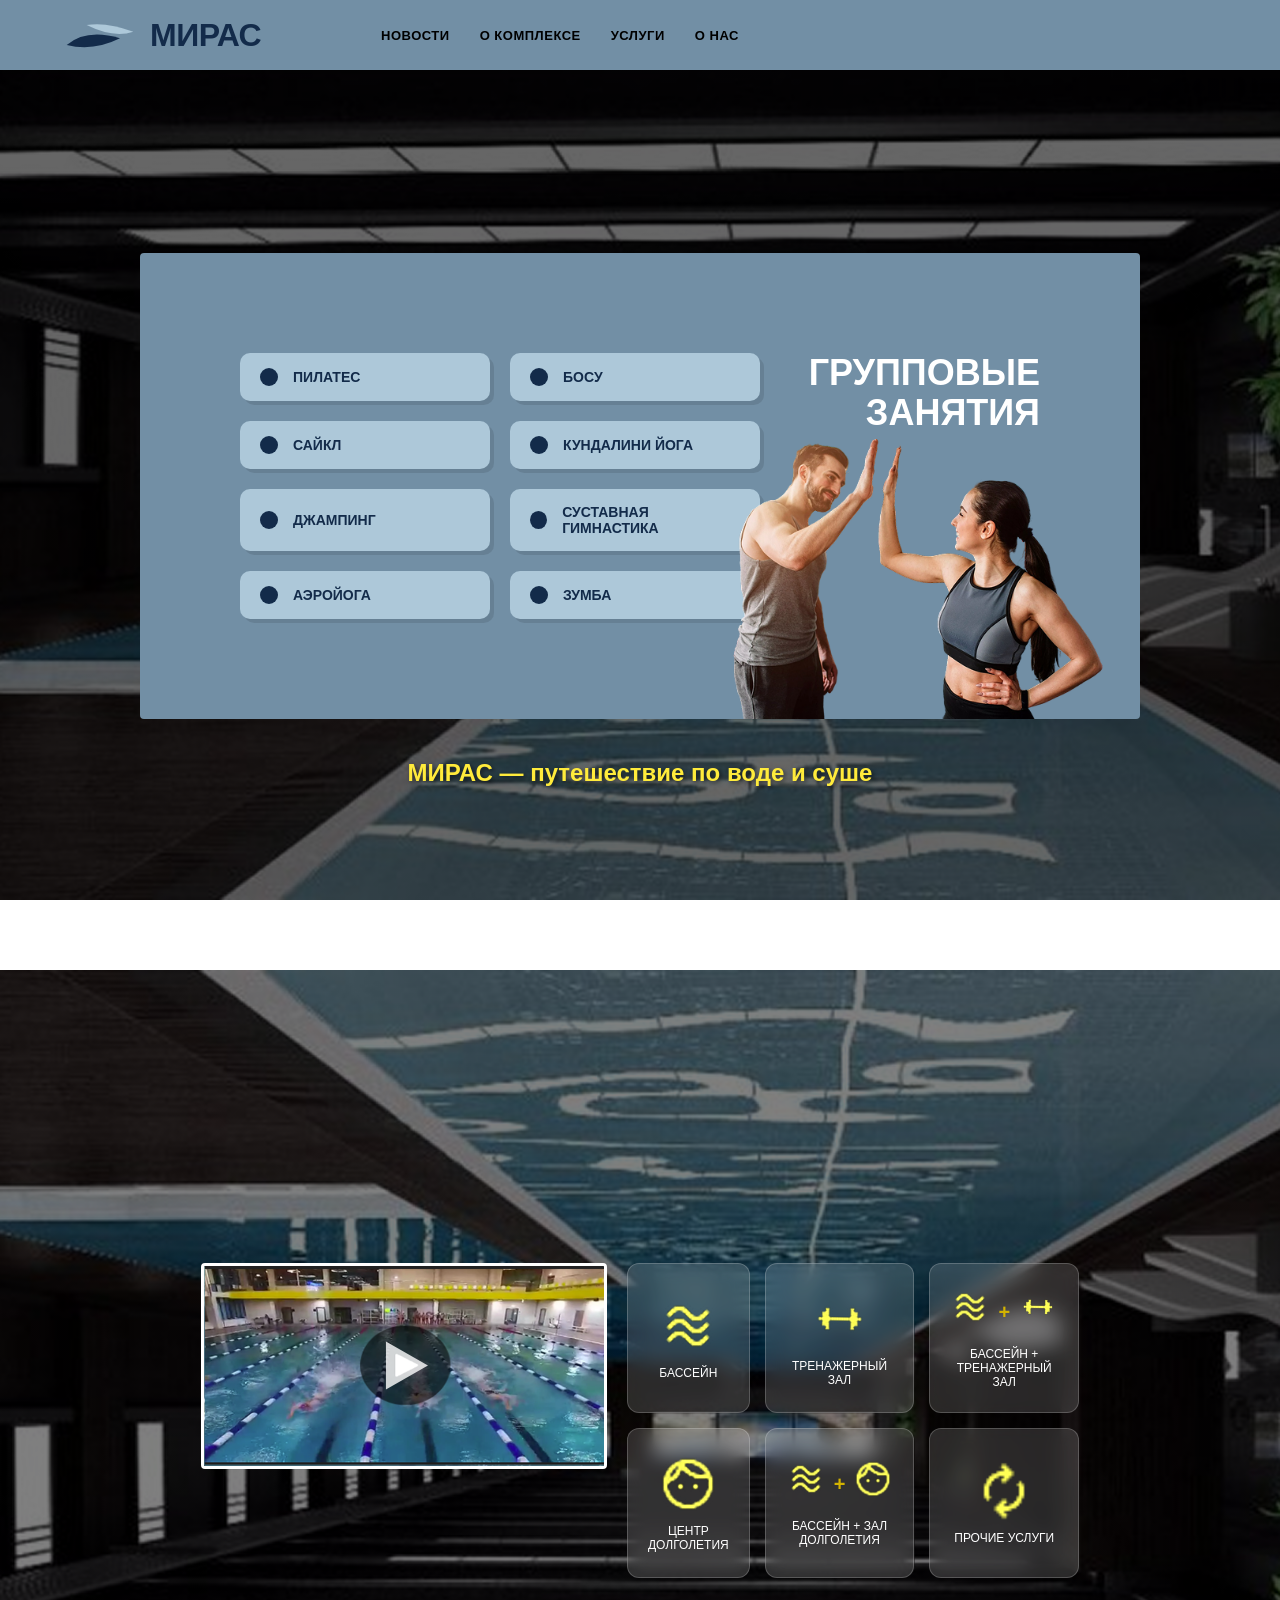
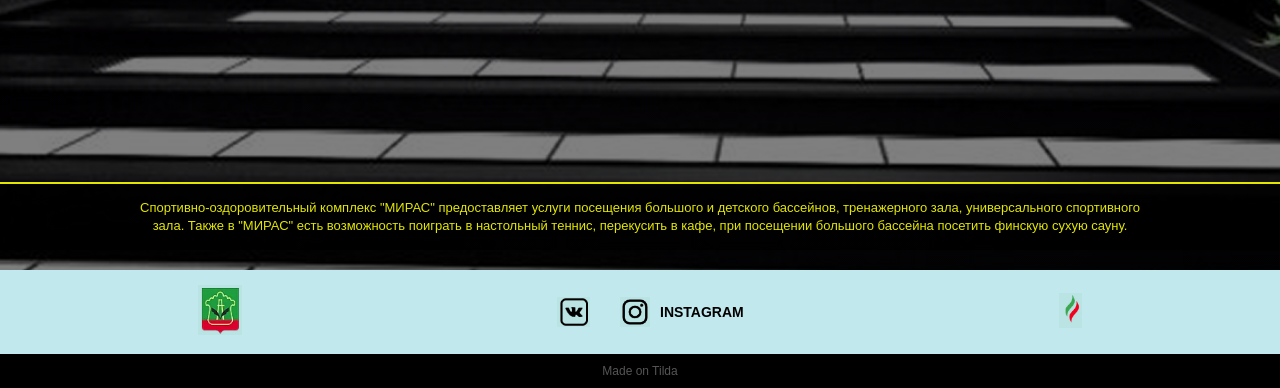
<file: index.html>
<!DOCTYPE html>
<html lang="en">
<head>
  <meta charset="UTF-8">
  <meta name="viewport" content="width=device-width, initial-scale=1.0">
  <title>Document</title>
  <link rel="stylesheet" href="style.css">
</head>
<body>

<header class="header">
    <div class="container">
        <!-- Логотип: SVG волны + Текст -->
        <div class="logo">
                    <a href="index.html" class="logo" style="text-decoration: none; display: flex; align-items: center;">
            <svg class="waves-svg" viewBox="0 0 120 40" xmlns="http://www.w3.org">
                <!-- Светлая волна -->
                <path d="M40 5 Q70 0 110 15 Q80 25 40 5" fill="#ADC8D9" />
                <!-- Темная волна -->
                <path d="M10 35 Q40 10 90 25 Q50 45 10 35" fill="#132B4A" />
            </svg>
            <span class="brand-name">МИРАС</span>
        </div>
        </a>

        <!-- Навигация -->
        <nav class="nav-menu">
            <a href="news.html" class="nav-item">НОВОСТИ</a>
            <a href="news2.html" class="nav-item">О КОМПЛЕКСЕ</a>
            <a href="news3.html" class="nav-item">УСЛУГИ</a>
            <a href="news4.html" class="nav-item">О НАС</a>
        </nav>
    </div>
</header>
<main class="hero-section">
    <div class="content-box">
        <!-- Сетка с занятиями -->
        <div class="lessons-grid">
            <div class="lesson-item"><span class="dot"></span> ПИЛАТЕС</div>
            <div class="lesson-item"><span class="dot"></span> БОСУ</div>
            <div class="lesson-item"><span class="dot"></span> САЙКЛ</div>
            <div class="lesson-item"><span class="dot"></span> КУНДАЛИНИ ЙОГА</div>
            <div class="lesson-item"><span class="dot"></span> ДЖАМПИНГ</div>
            <div class="lesson-item"><span class="dot"></span> СУСТАВНАЯ ГИМНАСТИКА</div>
            <div class="lesson-item"><span class="dot"></span> АЭРОЙОГА</div>
            <div class="lesson-item"><span class="dot"></span> ЗУМБА</div>
        </div>

        <!-- Заголовок справа -->
        <div class="side-title">
            <h1>ГРУППОВЫЕ<br>ЗАНЯТИЯ</h1>
        </div>
        <!-- Изображение людей (нужен PNG с прозрачным фоном) -->
        <img src="./img/trener.png" alt="Тренеры" class="people-img">
    </div>
    <!-- Нижний слоган -->
    <div class="slogan">
        МИРАС — путешествие по воде и суше
    </div>
</main>
<section class="services-section">
    <div class="services-container">
        <!-- Блок с видео слева -->
        <div class="video-block">
            <div class="video-placeholder">
                <div class="play-button"></div>
                <img src="./img/video.png" alt="Бассейн">
            </div>
        </div>
<!-- Сетка услуг справа от видео -->
<div class="services-grid">
    <!-- Обычная карточка --> 
    <div class="service-card"  onclick="window.location.href='news5.html';" style="cursor: pointer;">
        <img src="./img/icon1.png" alt="" class="service-icon">
        <p>БАССЕЙН</p>
    </div>
   

    <div class="service-card" onclick="window.location.href='news6.html';" style="cursor: pointer;">
        <img src="./img/icon2.png" alt="" class="service-icon">
        <p>ТРЕНАЖЕРНЫЙ ЗАЛ</p>
    </div>

    <!-- Карточка с двумя иконками -->
    <div class="service-card" onclick="window.location.href='news7.html';" style="cursor: pointer;">
        <div class="double-icons">
            <img src="./img/icon1.png" alt="" class="service-icon small">
            <span class="plus">+</span>
            <img src="./img/icon2.png" alt="" class="service-icon small">
        </div>
        <p>БАССЕЙН +<br>ТРЕНАЖЕРНЫЙ ЗАЛ</p>
    </div>

    <div class="service-card" onclick="window.location.href='news8.html';" style="cursor: pointer;">
        <img src="./img/icon3.png" alt="" class="service-icon">
        <p>ЦЕНТР ДОЛГОЛЕТИЯ</p>
    </div>

    <div class="service-card" onclick="window.location.href='news9.html';" style="cursor: pointer;">
        <div class="double-icons">
            <img src="./img/icon1.png" alt="" class="service-icon small">
            <span class="plus">+</span>
            <img src="./img/icon3.png" alt="" class="service-icon small">
        </div>
        <p>БАССЕЙН + ЗАЛ<br>ДОЛГОЛЕТИЯ</p>
    </div>

    <div class="service-card" onclick="window.location.href='news10.html';" style="cursor: pointer;">
        <img src="./img/icon4.png" alt="" class="service-icon">
        <p>ПРОЧИЕ УСЛУГИ</p>
    </div>
</div>


    <!-- Нижняя полоса с текстом -->
    <div class="description-bar">
        <p>Спортивно-оздоровительный комплекс "МИРАС" предоставляет услуги посещения большого и детского бассейнов, тренажерного зала, универсального спортивного зала. Также в "МИРАС" есть возможность поиграть в настольный теннис, перекусить в кафе, при посещении большого бассейна посетить финскую сухую сауну.</p>
    </div>
</section>


<footer class="main-footer">
    <!-- Светло-голубая панель с логотипами -->
    <div class="footer-top">
        <div class="footer-container">
            <!-- Герб Альметьевска -->
            <div class="footer-logo">
                <img src="./img/gerb.png" alt="Герб" class="gerb-img">
            </div>

            <!-- Социальные сети -->
            <div class="footer-socials">
                <a href="https://vk.com/miras.almet" target="_blank" class="social-item">
                    <img src="./img/vk.png" alt="VK">
                </a>
                <a href="https://instagram.com" target="_blank" class="social-item">
                    <img src="./img/inst.png" alt="Instagram">
                    <span>INSTAGRAM</span>
                </a>
            </div>

            <!-- Логотип Татнефть -->
            <div class="footer-brand">
                <img src="./img/tatnef.png" alt="TATNEFT">
            </div>
        </div>
    </div>

    <!-- Черная полоса в самом низу -->
    <div class="footer-bottom">
        <p>Made on Tilda</p>
    </div>
</footer>

</body>
</html>
</file>
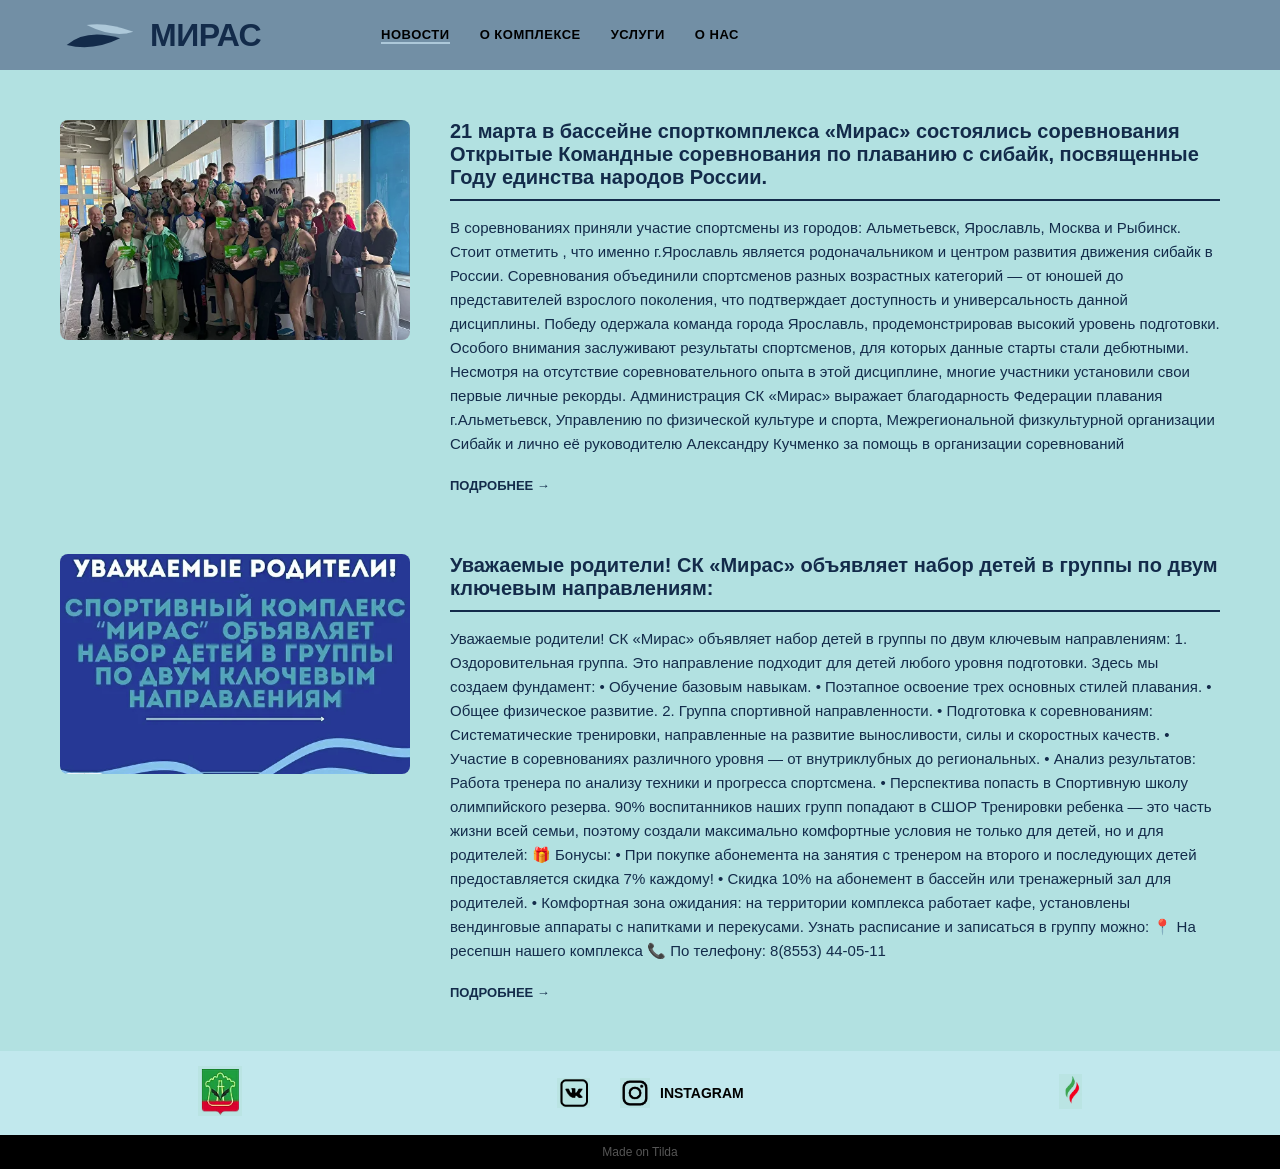
<file: news.html>
<!DOCTYPE html>
<html lang="ru">
<head>
    <meta charset="UTF-8">
    <meta name="viewport" content="width=device-width, initial-scale=1.0">
    <title>Новости — МИРАС</title>
    <link rel="stylesheet" href="style.css">
</head>
<body class="news-page">

<header class="header">
    <div class="container">
        <!-- Логотип: SVG волны + Текст -->
        <div class="logo">
                    <a href="index.html" class="logo" style="text-decoration: none; display: flex; align-items: center;">
            <svg class="waves-svg" viewBox="0 0 120 40" xmlns="http://www.w3.org">
                <!-- Светлая волна -->
                <path d="M40 5 Q70 0 110 15 Q80 25 40 5" fill="#ADC8D9" />
                <!-- Темная волна -->
                <path d="M10 35 Q40 10 90 25 Q50 45 10 35" fill="#132B4A" />
            </svg>
            <span class="brand-name">МИРАС</span>
        </div>
        </a>
        <nav class="nav-menu">
            <a href="news.html" class="nav-item active">НОВОСТИ</a>
            <a href="news2.html" class="nav-item">О КОМПЛЕКСЕ</a>
            <a href="news3.html" class="nav-item">УСЛУГИ</a>
            <a href="news4.html" class="nav-item">О НАС</a>
        </nav>
    </div>
</header>

<main class="news-container">
    <!-- Первая новость -->
    <div class="news-row">
        <div class="news-image">
            <img src="./img/foto.png" alt="">
        </div>
        <div class="news-text">
            <h2>21 марта в бассейне спорткомплекса «Мирас» состоялись соревнования Открытые Командные соревнования по плаванию с сибайк, посвященные Году единства народов России.</h2>
            <p>В соревнованиях приняли участие спортсмены из городов: Альметьевск, Ярославль, Москва и Рыбинск.
Стоит отметить , что именно г.Ярославль является родоначальником и центром развития движения сибайк в России.
Соревнования объединили спортсменов разных возрастных категорий — от юношей до представителей взрослого поколения, что подтверждает доступность и универсальность данной дисциплины.
Победу одержала команда города Ярославль, продемонстрировав высокий уровень подготовки.
Особого внимания заслуживают результаты спортсменов, для которых данные старты стали дебютными. Несмотря на отсутствие соревновательного опыта в этой дисциплине, многие участники установили свои первые личные рекорды.

Администрация СК «Мирас» выражает благодарность Федерации плавания г.Альметьевск, Управлению по физической культуре и спорта, Межрегиональной физкультурной организации Сибайк и лично её руководителю Александру Кучменко за помощь в организации соревнований</p>
            <a href="https://vk.com/wall-204940555_3327" class="read-more">ПОДРОБНЕЕ →</a>
        </div>
    </div>

    <!-- Вторая новость -->
    <div class="news-row">
        <div class="news-image">
            <img src="./img/foto2.png" alt="">
        </div>
        <div class="news-text">
            <h2>Уважаемые родители! СК «Мирас» объявляет набор детей в группы по двум ключевым направлениям:</h2>
            <p>Уважаемые родители!
СК «Мирас» объявляет набор детей в группы по двум ключевым направлениям:
 1. Оздоровительная группа. Это направление подходит для детей любого уровня подготовки. Здесь мы создаем фундамент:
•  Обучение базовым навыкам.
•  Поэтапное освоение трех основных стилей плавания.
•  Общее физическое развитие.
 2. Группа спортивной направленности.
•  Подготовка к соревнованиям: Систематические тренировки, направленные на развитие выносливости, силы и скоростных качеств.
•  Участие в соревнованиях различного уровня — от внутриклубных до региональных.
•  Анализ результатов: Работа тренера по анализу техники и прогресса спортсмена.
•  Перспектива попасть в Спортивную школу олимпийского резерва.
90% воспитанников наших групп попадают в СШОР

Тренировки ребенка — это часть жизни всей семьи, поэтому создали максимально комфортные условия не только для детей, но и для родителей:
🎁 Бонусы:
•   При покупке абонемента на занятия с тренером на второго и последующих детей предоставляется скидка 7% каждому!
  •  Скидка 10% на абонемент в бассейн или тренажерный зал для родителей.
  •  Комфортная зона ожидания: на территории комплекса работает кафе, установлены вендинговые аппараты с напитками и перекусами.
Узнать расписание и записаться в группу можно:
📍 На ресепшн нашего комплекса
📞 По телефону: 8(8553) 44-05-11</p>
            <a href="#" class="read-more">ПОДРОБНЕЕ →</a>
        </div>
    </div>
</main>

<footer class="main-footer">
    <!-- Светло-голубая панель с логотипами -->
    <div class="footer-top">
        <div class="footer-container">
            <!-- Герб Альметьевска -->
            <div class="footer-logo">
                <img src="./img/gerb.png" alt="Герб" class="gerb-img">
            </div>

            <!-- Социальные сети -->
            <div class="footer-socials">
                <a href="https://vk.com/miras.almet" target="_blank" class="social-item">
                    <img src="./img/vk.png" alt="VK">
                </a>
                <a href="https://instagram.com" target="_blank" class="social-item">
                    <img src="./img/inst.png" alt="Instagram">
                    <span>INSTAGRAM</span>
                </a>
            </div>

            <!-- Логотип Татнефть -->
            <div class="footer-brand">
                <img src="./img/tatnef.png" alt="TATNEFT">
            </div>
        </div>
    </div>

    <!-- Черная полоса в самом низу -->
    <div class="footer-bottom">
        <p>Made on Tilda</p>
    </div>
</footer>

</body>
</html>
</file>
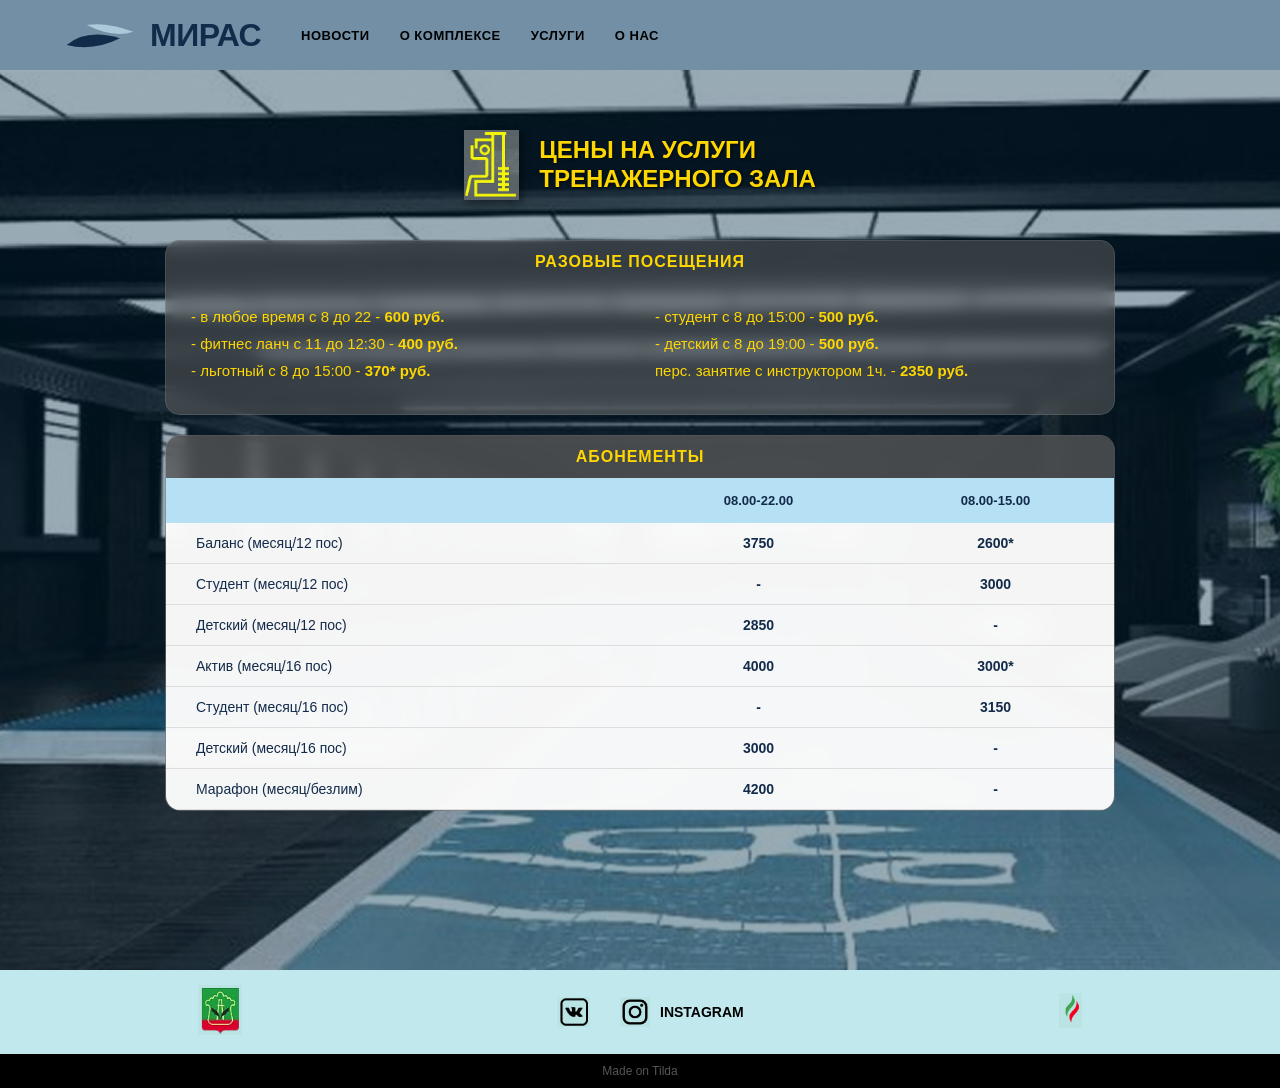
<file: news10.html>
<!DOCTYPE html>
<html lang="ru">
  <head>
    <meta charset="UTF-8" />
    <meta name="viewport" content="width=device-width, initial-scale=1.0" />
    <title>Тренажерный зал — МИРАС</title>
    <link rel="stylesheet" href="style.css" />
  </head>
  <body class="gym-body">
    <header class="header">
      <div class="container">
        <div class="logo">
          <a href="index.html" class="logo-link">
            <svg class="waves-svg" viewBox="0 0 120 40">
              <path d="M40 5 Q70 0 110 15 Q80 25 40 5" fill="#ADC8D9""")/>><path
              d="M10 35 Q40 10 90 25 Q50 45 10 35" fill="#132B4A""")/>>
            </svg>
            <span class="brand-name">МИРАС</span>
          </a>
        </div>
        <nav class="nav-menu">
          <a href="news.html" class="nav-item">НОВОСТИ</a>
          <a href="news2.html" class="nav-item">О КОМПЛЕКСЕ</a>
          <a href="news3.html" class="nav-item">УСЛУГИ</a>
          <a href="news4.html" class="nav-item">О НАС</a>
        </nav>
      </div>
    </header>

    <main class="gym-content">
      <div class="price-wrapper">
        <!-- Заголовок страницы -->
        <div class="gym-title-section">
          <img src="./img/666.png" alt="Гантель" class="gym-header-icon" />
          <h1 class="gym-main-title">ЦЕНЫ НА УСЛУГИ<br />ТРЕНАЖЕРНОГО ЗАЛА</h1>
        </div>

        <!-- Разовые посещения -->
        <div class="gym-glass-panel">
          <div class="panel-header-text">РАЗОВЫЕ ПОСЕЩЕНИЯ</div>
          <div class="gym-promo-grid">
            <ul class="gym-yellow-list">
              <li>- в любое время с 8 до 22 - <span>600 руб.</span></li>
              <li>- фитнес ланч с 11 до 12:30 - <span>400 руб.</span></li>
              <li>- льготный с 8 до 15:00 - <span>370* руб.</span></li>
            </ul>
            <ul class="gym-yellow-list">
              <li>- студент с 8 до 15:00 - <span>500 руб.</span></li>
              <li>- детский с 8 до 19:00 - <span>500 руб.</span></li>
              <li>перс. занятие с инструктором 1ч. - <span>2350 руб.</span></li>
            </ul>
          </div>
        </div>

        <!-- Абонементы -->
        <div class="gym-table-container">
          <div class="panel-header-text dark">АБОНЕМЕНТЫ</div>
          <table class="gym-prices-table">
            <thead>
              <tr>
                <th></th>
                <th>08.00-22.00</th>
                <th>08.00-15.00</th>
              </tr>
            </thead>
            <tbody>
              <tr>
                <td>Баланс (месяц/12 пос)</td>
                <td>3750</td>
                <td>2600*</td>
              </tr>
              <tr>
                <td>Студент (месяц/12 пос)</td>
                <td>-</td>
                <td>3000</td>
              </tr>
              <tr>
                <td>Детский (месяц/12 пос)</td>
                <td>2850</td>
                <td>-</td>
              </tr>
              <tr>
                <td>Актив (месяц/16 пос)</td>
                <td>4000</td>
                <td>3000*</td>
              </tr>
              <tr>
                <td>Студент (месяц/16 пос)</td>
                <td>-</td>
                <td>3150</td>
              </tr>
              <tr>
                <td>Детский (месяц/16 пос)</td>
                <td>3000</td>
                <td>-</td>
              </tr>
              <tr>
                <td>Марафон (месяц/безлим)</td>
                <td>4200</td>
                <td>-</td>
              </tr>
            </tbody>
          </table>
        </div>
      </div>
    </main>

    <footer class="main-footer">
      <!-- Светло-голубая панель с логотипами -->
      <div class="footer-top">
        <div class="footer-container">
          <!-- Герб Альметьевска -->
          <div class="footer-logo">
            <img src="./img/gerb.png" alt="Герб" class="gerb-img" />
          </div>

          <!-- Социальные сети -->
          <div class="footer-socials">
            <a
              href="https://vk.com/miras.almet"
              target="_blank"
              class="social-item"
            >
              <img src="./img/vk.png" alt="VK" />
            </a>
            <a href="https://instagram.com" target="_blank" class="social-item">
              <img src="./img/inst.png" alt="Instagram" />
              <span>INSTAGRAM</span>
            </a>
          </div>

          <!-- Логотип Татнефть -->
          <div class="footer-brand">
            <img src="./img/tatnef.png" alt="TATNEFT" />
          </div>
        </div>
      </div>

      <!-- Черная полоса в самом низу -->
      <div class="footer-bottom">
        <p>Made on Tilda</p>
      </div>
    </footer>
  </body>
</html>
</file>
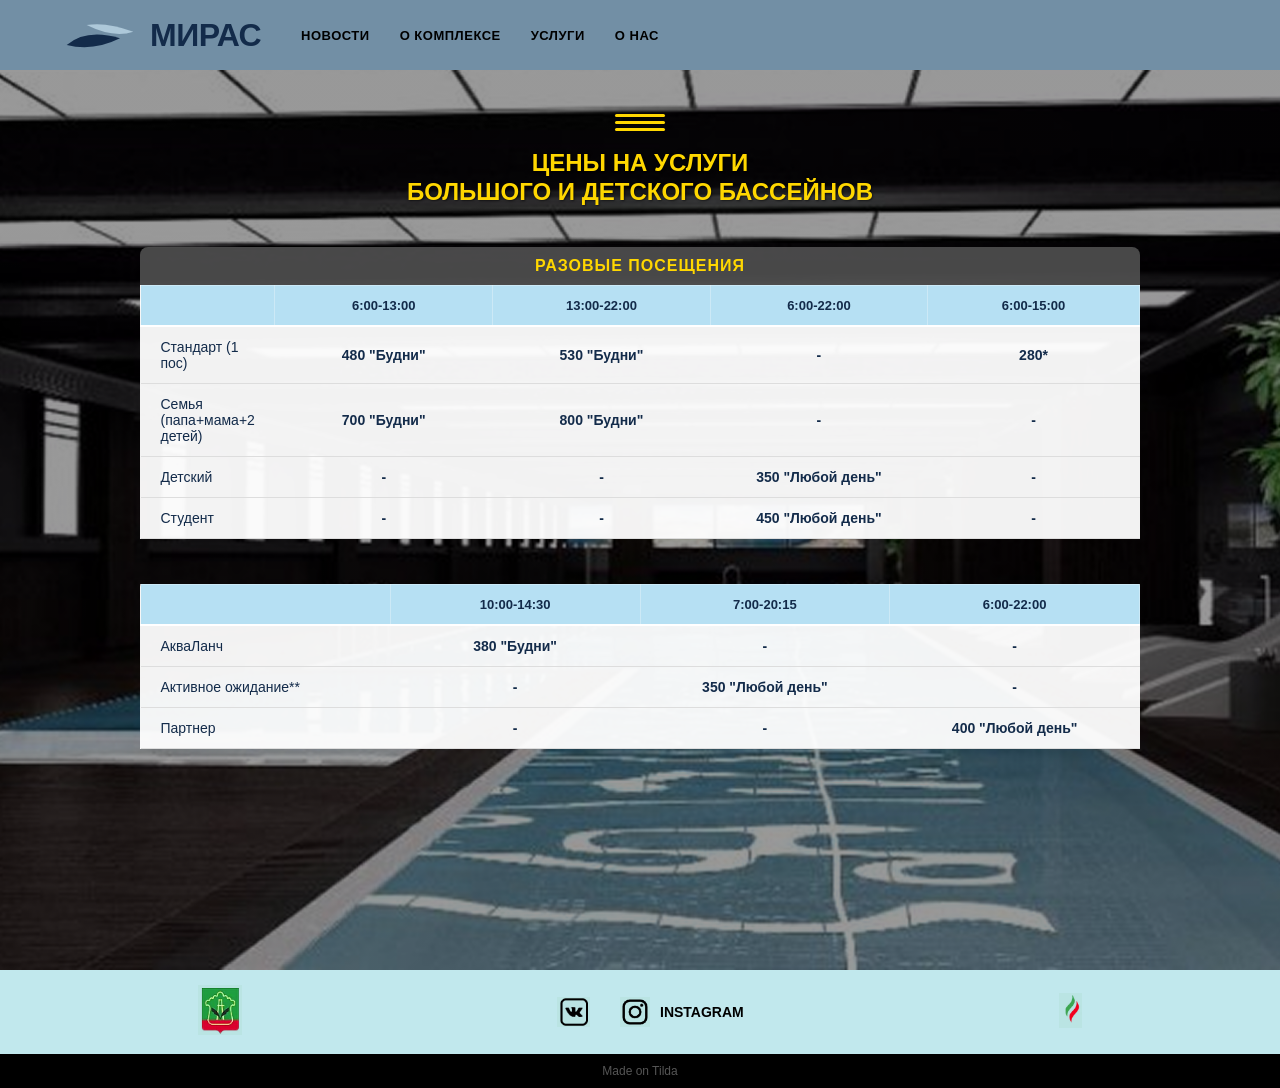
<file: news11.html>
<!DOCTYPE html>
<html lang="ru">
  <head>
    <meta charset="UTF-8" />
    <meta name="viewport" content="width=device-width, initial-scale=1.0" />
    <title>Цены на бассейн — МИРАС</title>
    <link rel="stylesheet" href="style.css" />
  </head>
  <body>
    <header class="header">
      <div class="container">
        <div class="logo">
          <a href="index.html" class="logo-link">
            <svg class="waves-svg" viewBox="0 0 120 40">
              <path d="M40 5 Q70 0 110 15 Q80 25 40 5" fill="#ADC8D9" />
              <path d="M10 35 Q40 10 90 25 Q50 45 10 35" fill="#132B4A" />
            </svg>
            <span class="brand-name">МИРАС</span>
          </a>
        </div>
        <nav class="nav-menu">
          <a href="news.html" class="nav-item">НОВОСТИ</a>
          <a href="news2.html" class="nav-item">О КОМПЛЕКСЕ</a>
          <a href="news3.html" class="nav-item">УСЛУГИ</a>
          <a href="news4.html" class="nav-item">О НАС</a>
        </nav>
      </div>
    </header>

    <main class="pool-page">
      <div class="price-container">
        <!-- Заголовок с иконкой волн -->
        <div class="price-title-block">
          <div class="yellow-waves">
            <span></span><span></span><span></span>
          </div>
          <h1>ЦЕНЫ НА УСЛУГИ<br />БОЛЬШОГО И ДЕТСКОГО БАССЕЙНОВ</h1>
        </div>

        <!-- Таблица 1 -->
        <div class="table-wrapper">
          <div class="table-category">РАЗОВЫЕ ПОСЕЩЕНИЯ</div>
          <table class="price-table">
            <thead>
              <tr>
                <th></th>
                <th>6:00-13:00</th>
                <th>13:00-22:00</th>
                <th>6:00-22:00</th>
                <th>6:00-15:00</th>
              </tr>
            </thead>
            <tbody>
              <tr>
                <td>Стандарт (1 пос)</td>
                <td>480 "Будни"</td>
                <td>530 "Будни"</td>
                <td>-</td>
                <td>280*</td>
              </tr>
              <tr>
                <td>Семья (папа+мама+2 детей)</td>
                <td>700 "Будни"</td>
                <td>800 "Будни"</td>
                <td>-</td>
                <td>-</td>
              </tr>
              <tr>
                <td>Детский</td>
                <td>-</td>
                <td>-</td>
                <td>350 "Любой день"</td>
                <td>-</td>
              </tr>
              <tr>
                <td>Студент</td>
                <td>-</td>
                <td>-</td>
                <td>450 "Любой день"</td>
                <td>-</td>
              </tr>
            </tbody>
          </table>
        </div>

        <!-- Таблица 2 -->
        <div class="table-wrapper">
          <table class="price-table second-table">
            <thead>
              <tr>
                <th></th>
                <th>10:00-14:30</th>
                <th>7:00-20:15</th>
                <th>6:00-22:00</th>
              </tr>
            </thead>
            <tbody>
              <tr>
                <td>АкваЛанч</td>
                <td>380 "Будни"</td>
                <td>-</td>
                <td>-</td>
              </tr>
              <tr>
                <td>Активное ожидание**</td>
                <td>-</td>
                <td>350 "Любой день"</td>
                <td>-</td>
              </tr>
              <tr>
                <td>Партнер</td>
                <td>-</td>
                <td>-</td>
                <td>400 "Любой день"</td>
              </tr>
            </tbody>
          </table>
        </div>
      </div>
    </main>
    
    <footer class="main-footer">
      <!-- Светло-голубая панель с логотипами -->
      <div class="footer-top">
        <div class="footer-container">
          <!-- Герб Альметьевска -->
          <div class="footer-logo">
            <img src="./img/gerb.png" alt="Герб" class="gerb-img" />
          </div>

          <!-- Социальные сети -->
          <div class="footer-socials">
            <a
              href="https://vk.com/miras.almet"
              target="_blank"
              class="social-item"
            >
              <img src="./img/vk.png" alt="VK" />
            </a>
            <a href="https://instagram.com" target="_blank" class="social-item">
              <img src="./img/inst.png" alt="Instagram" />
              <span>INSTAGRAM</span>
            </a>
          </div>

          <!-- Логотип Татнефть -->
          <div class="footer-brand">
            <img src="./img/tatnef.png" alt="TATNEFT" />
          </div>
        </div>
      </div>

      <!-- Черная полоса в самом низу -->
      <div class="footer-bottom">
        <p>Made on Tilda</p>
      </div>
    </footer>
  </body>
</html>
</file>
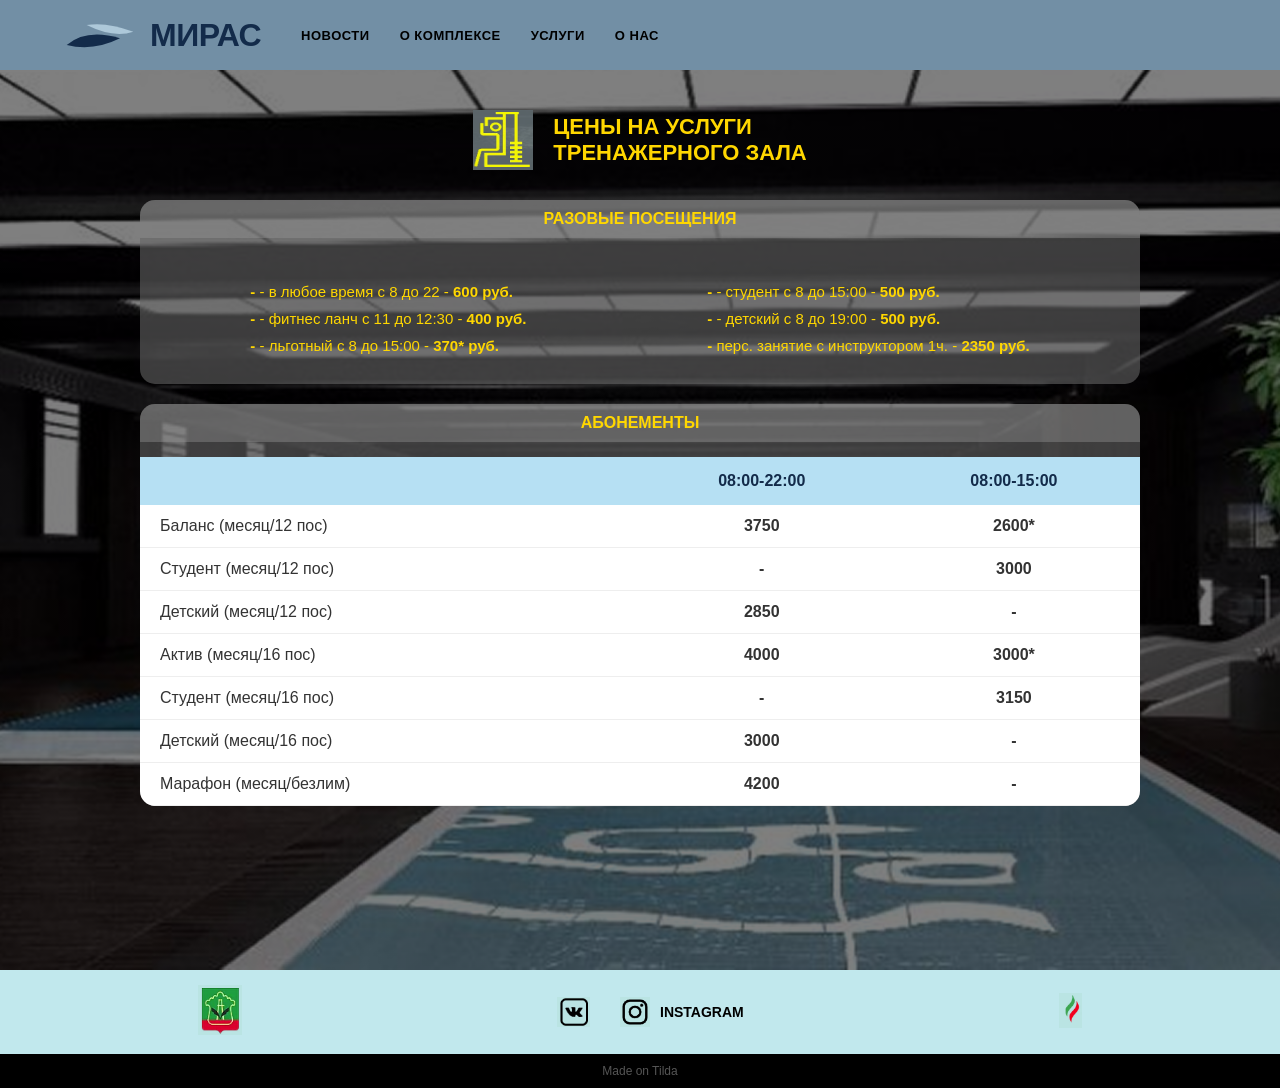
<file: news12.html>
<!DOCTYPE html>
<html lang="ru">
  <head>
    <meta charset="UTF-8" />
    <meta name="viewport" content="width=device-width, initial-scale=1.0" />
    <title>Цены на тренажерный зал — МИРАС</title>
    <link rel="stylesheet" href="style.css" />
  </head>
  <body>
    <header class="header">
      <div class="container">
        <div class="logo">
          <a href="index.html" class="logo-link">
            <svg class="waves-svg" viewBox="0 0 120 40">
              <path d="M40 5 Q70 0 110 15 Q80 25 40 5" fill="#ADC8D9""")/>><path
              d="M10 35 Q40 10 90 25 Q50 45 10 35" fill="#132B4A""")/>>
            </svg>
            <span class="brand-name">МИРАС</span>
          </a>
        </div>
        <nav class="nav-menu">
          <a href="news.html" class="nav-item">НОВОСТИ</a>
          <a href="news2.html" class="nav-item">О КОМПЛЕКСЕ</a>
          <a href="news3.html" class="nav-item">УСЛУГИ</a>
          <a href="news4.html" class="nav-item">О НАС</a>
        </nav>
      </div>
    </header>

    <main class="gym-page">
      <div class="content-wrapper">
        <!-- Заголовок с иконкой -->
        <div class="gym-header">
          <img src="./img/666.png" alt="icon" class="gym-icon" />
          <h1>ЦЕНЫ НА УСЛУГИ<br />ТРЕНАЖЕРНОГО ЗАЛА</h1>
        </div>

        <!-- Блок разовых посещений -->
        <div class="info-card">
          <div class="card-label">РАЗОВЫЕ ПОСЕЩЕНИЯ</div>
          <div class="price-lists">
            <ul class="yellow-list">
              <li>- в любое время с 8 до 22 - <strong>600 руб.</strong></li>
              <li>- фитнес ланч с 11 до 12:30 - <strong>400 руб.</strong></li>
              <li>- льготный с 8 до 15:00 - <strong>370* руб.</strong></li>
            </ul>
            <ul class="yellow-list">
              <li>- студент с 8 до 15:00 - <strong>500 руб.</strong></li>
              <li>- детский с 8 до 19:00 - <strong>500 руб.</strong></li>
              <li>
                перс. занятие с инструктором 1ч. - <strong>2350 руб.</strong>
              </li>
            </ul>
          </div>
        </div>

        <!-- Таблица абонементов -->
        <div class="table-container">
          <div class="card-label dark">АБОНЕМЕНТЫ</div>
          <table class="gym-table">
            <thead>
              <tr>
                <th></th>
                <th>08:00-22:00</th>
                <th>08:00-15:00</th>
              </tr>
            </thead>
            <tbody>
              <tr>
                <td>Баланс (месяц/12 пос)</td>
                <td>3750</td>
                <td>2600*</td>
              </tr>
              <tr>
                <td>Студент (месяц/12 пос)</td>
                <td>-</td>
                <td>3000</td>
              </tr>
              <tr>
                <td>Детский (месяц/12 пос)</td>
                <td>2850</td>
                <td>-</td>
              </tr>
              <tr>
                <td>Актив (месяц/16 пос)</td>
                <td>4000</td>
                <td>3000*</td>
              </tr>
              <tr>
                <td>Студент (месяц/16 пос)</td>
                <td>-</td>
                <td>3150</td>
              </tr>
              <tr>
                <td>Детский (месяц/16 пос)</td>
                <td>3000</td>
                <td>-</td>
              </tr>
              <tr>
                <td>Марафон (месяц/безлим)</td>
                <td>4200</td>
                <td>-</td>
              </tr>
            </tbody>
          </table>
        </div>
      </div>
    </main>

    <footer class="main-footer">
      <!-- Светло-голубая панель с логотипами -->
      <div class="footer-top">
        <div class="footer-container">
          <!-- Герб Альметьевска -->
          <div class="footer-logo">
            <img src="./img/gerb.png" alt="Герб" class="gerb-img" />
          </div>

          <!-- Социальные сети -->
          <div class="footer-socials">
            <a
              href="https://vk.com/miras.almet"
              target="_blank"
              class="social-item"
            >
              <img src="./img/vk.png" alt="VK" />
            </a>
            <a href="https://instagram.com" target="_blank" class="social-item">
              <img src="./img/inst.png" alt="Instagram" />
              <span>INSTAGRAM</span>
            </a>
          </div>

          <!-- Логотип Татнефть -->
          <div class="footer-brand">
            <img src="./img/tatnef.png" alt="TATNEFT" />
          </div>
        </div>
      </div>

      <!-- Черная полоса в самом низу -->
      <div class="footer-bottom">
        <p>Made on Tilda</p>
      </div>
    </footer>
  </body>
</html>
</file>
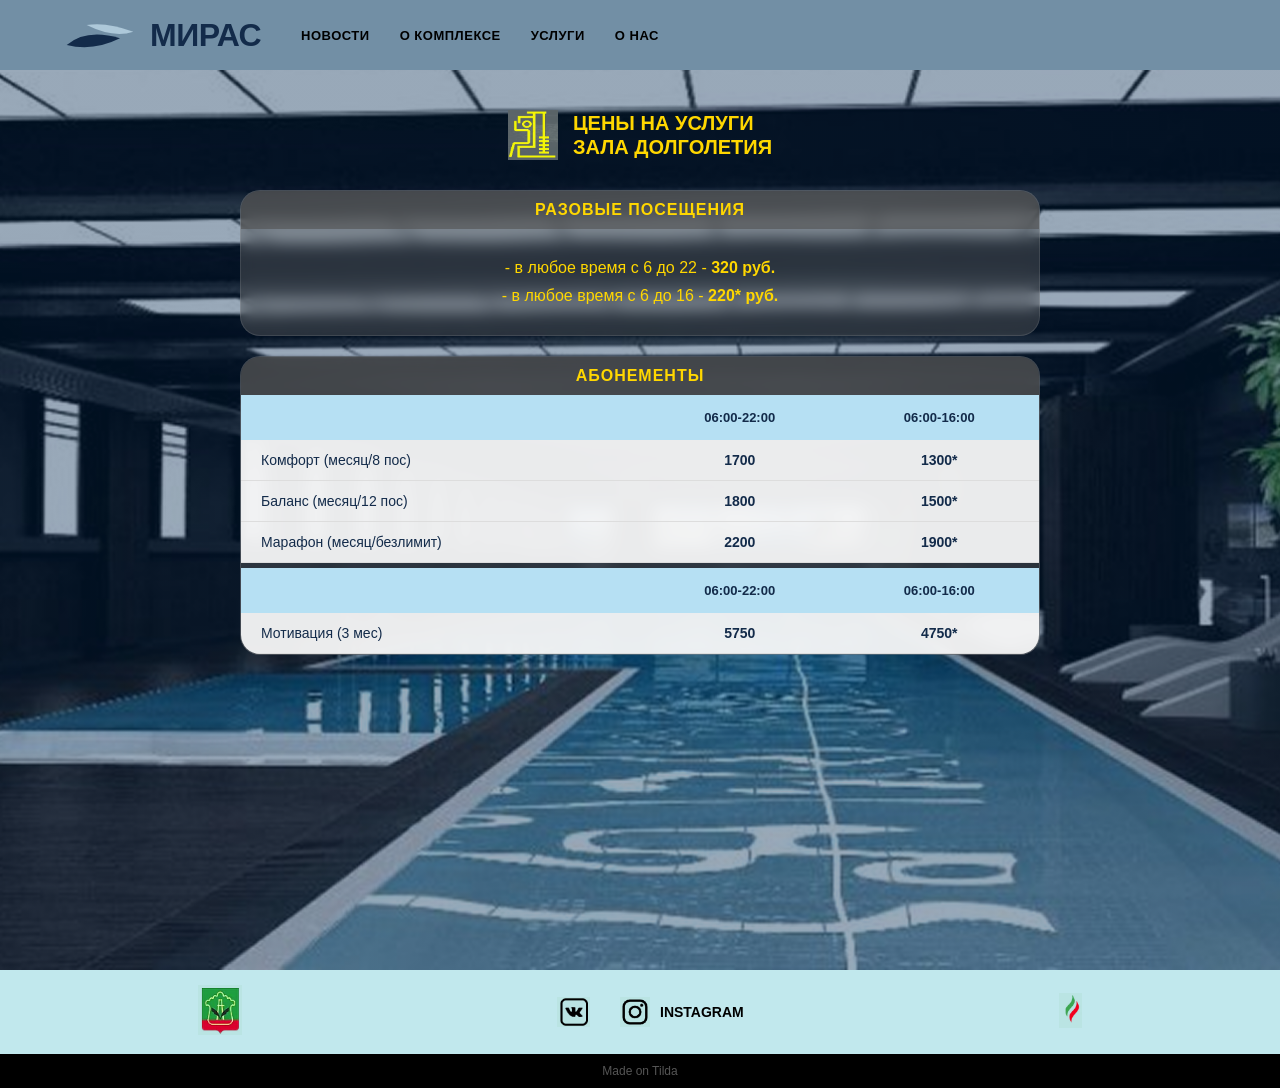
<file: news13.html>
<!DOCTYPE html>
<html lang="ru">
  <head>
    <meta charset="UTF-8" />
    <meta name="viewport" content="width=device-width, initial-scale=1.0" />
    <title>Центр долголетия — МИРАС</title>
    <link rel="stylesheet" href="style.css" />
  </head>
  <body>
    <header class="header">
      <div class="container">
        <div class="logo">
          <a href="index.html" class="logo-link">
            <svg class="waves-svg" viewBox="0 0 120 40">
              <path d="M40 5 Q70 0 110 15 Q80 25 40 5" fill="#ADC8D9""")/>><path
              d="M10 35 Q40 10 90 25 Q50 45 10 35" fill="#132B4A""")/>>
            </svg>
            <span class="brand-name">МИРАС</span>
          </a>
        </div>
        <nav class="nav-menu">
          <a href="news.html" class="nav-item">НОВОСТИ</a>
          <a href="news2.html" class="nav-item">О КОМПЛЕКСЕ</a>
          <a href="news3.html" class="nav-item">УСЛУГИ</a>
          <a href="news4.html" class="nav-item">О НАС</a>
        </nav>
      </div>
    </header>

    <main class="longevity-page">
      <div class="content-wrapper">
        <!-- Заголовок -->
        <div class="longevity-header">
          <img src="./img/666.png" alt="" class="header-icon" />
          <h1 class="yellow-text">ЦЕНЫ НА УСЛУГИ<br />ЗАЛА ДОЛГОЛЕТИЯ</h1>
        </div>

        <!-- Разовые посещения -->
        <div class="glass-panel">
          <div class="panel-label">РАЗОВЫЕ ПОСЕЩЕНИЯ</div>
          <div class="promo-info">
            <p>- в любое время с 6 до 22 - <strong>320 руб.</strong></p>
            <p>- в любое время с 6 до 16 - <strong>220* руб.</strong></p>
          </div>
        </div>

        <!-- Абонементы -->
        <div class="table-section">
          <div class="panel-label">АБОНЕМЕНТЫ</div>

          <table class="longevity-table">
            <thead>
              <tr>
                <th></th>
                <th>06:00-22:00</th>
                <th>06:00-16:00</th>
              </tr>
            </thead>
            <tbody>
              <tr>
                <td>Комфорт (месяц/8 пос)</td>
                <td>1700</td>
                <td>1300*</td>
              </tr>
              <tr>
                <td>Баланс (месяц/12 пос)</td>
                <td>1800</td>
                <td>1500*</td>
              </tr>
              <tr>
                <td>Марафон (месяц/безлимит)</td>
                <td>2200</td>
                <td>1900*</td>
              </tr>
            </tbody>
          </table>

          <table class="longevity-table second-table">
            <thead>
              <tr>
                <th></th>
                <th>06:00-22:00</th>
                <th>06:00-16:00</th>
              </tr>
            </thead>
            <tbody>
              <tr>
                <td>Мотивация (3 мес)</td>
                <td>5750</td>
                <td>4750*</td>
              </tr>
            </tbody>
          </table>
        </div>
      </div>
    </main>

    <footer class="main-footer">
      <!-- Светло-голубая панель с логотипами -->
      <div class="footer-top">
        <div class="footer-container">
          <!-- Герб Альметьевска -->
          <div class="footer-logo">
            <img src="./img/gerb.png" alt="Герб" class="gerb-img" />
          </div>

          <!-- Социальные сети -->
          <div class="footer-socials">
            <a
              href="https://vk.com/miras.almet"
              target="_blank"
              class="social-item"
            >
              <img src="./img/vk.png" alt="VK" />
            </a>
            <a href="https://instagram.com" target="_blank" class="social-item">
              <img src="./img/inst.png" alt="Instagram" />
              <span>INSTAGRAM</span>
            </a>
          </div>

          <!-- Логотип Татнефть -->
          <div class="footer-brand">
            <img src="./img/tatnef.png" alt="TATNEFT" />
          </div>
        </div>
      </div>

      <!-- Черная полоса в самом низу -->
      <div class="footer-bottom">
        <p>Made on Tilda</p>
      </div>
    </footer>
  </body>
</html>
</file>
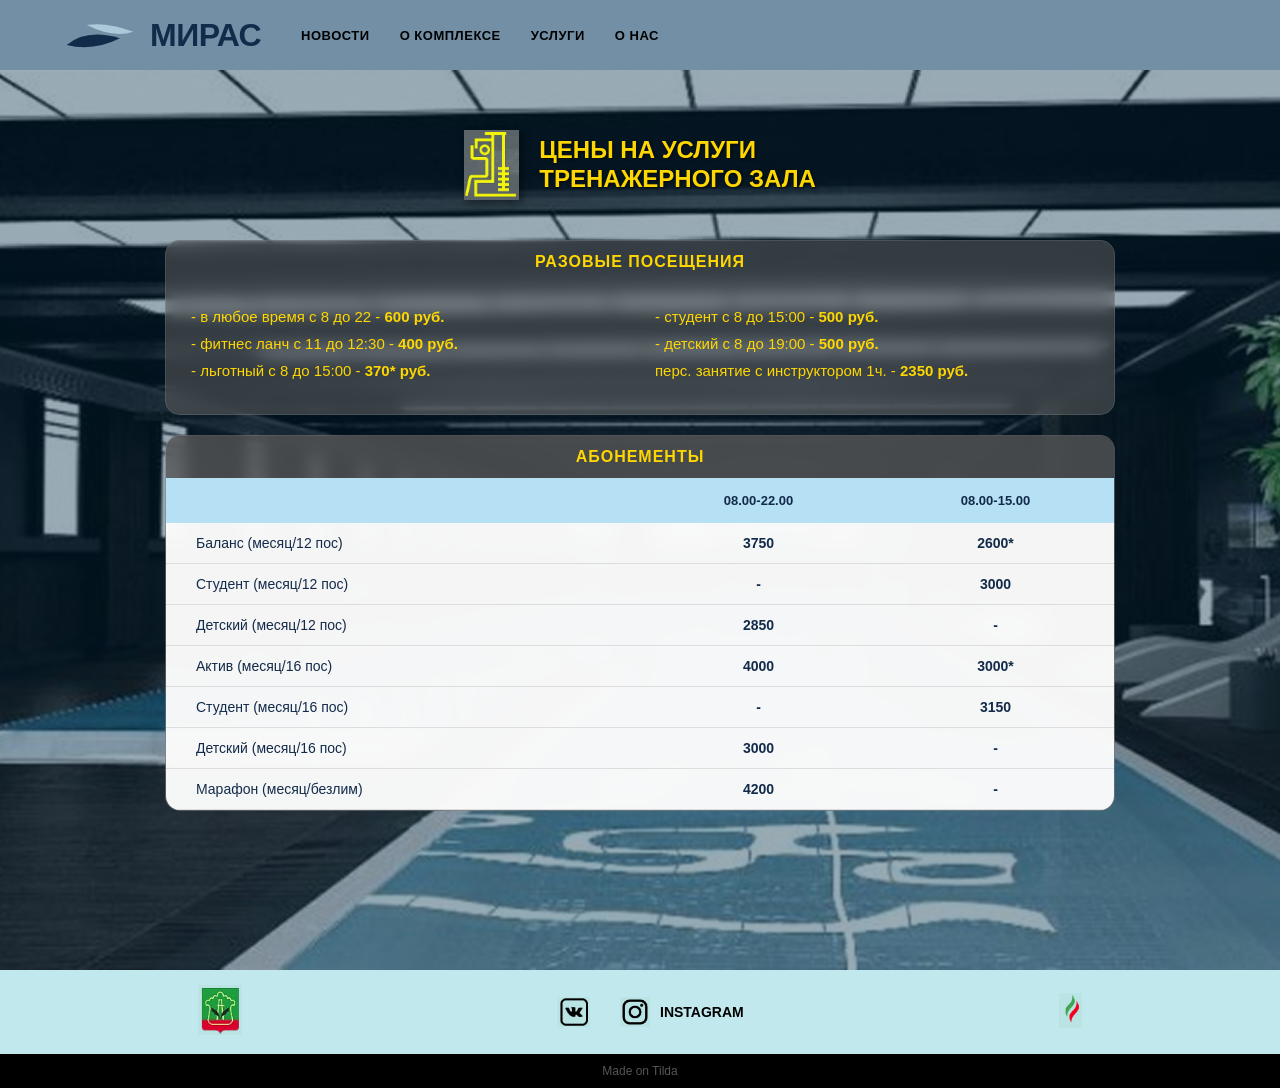
<file: news14.html>
<!DOCTYPE html>
<html lang="ru">
  <head>
    <meta charset="UTF-8" />
    <meta name="viewport" content="width=device-width, initial-scale=1.0" />
    <title>Тренажерный зал — МИРАС</title>
    <link rel="stylesheet" href="style.css" />
  </head>
  <body class="gym-body">
    <header class="header">
      <div class="container">
        <div class="logo">
          <a href="index.html" class="logo-link">
            <svg class="waves-svg" viewBox="0 0 120 40">
              <path d="M40 5 Q70 0 110 15 Q80 25 40 5" fill="#ADC8D9""")/>><path
              d="M10 35 Q40 10 90 25 Q50 45 10 35" fill="#132B4A""")/>>
            </svg>
            <span class="brand-name">МИРАС</span>
          </a>
        </div>
        <nav class="nav-menu">
          <a href="news.html" class="nav-item">НОВОСТИ</a>
          <a href="news2.html" class="nav-item">О КОМПЛЕКСЕ</a>
          <a href="news3.html" class="nav-item">УСЛУГИ</a>
          <a href="news4.html" class="nav-item">О НАС</a>
        </nav>
      </div>
    </header>

    <main class="gym-content">
      <div class="price-wrapper">
        <!-- Заголовок страницы -->
        <div class="gym-title-section">
          <img src="./img/666.png" alt="Гантель" class="gym-header-icon" />
          <h1 class="gym-main-title">ЦЕНЫ НА УСЛУГИ<br />ТРЕНАЖЕРНОГО ЗАЛА</h1>
        </div>

        <!-- Разовые посещения -->
        <div class="gym-glass-panel">
          <div class="panel-header-text">РАЗОВЫЕ ПОСЕЩЕНИЯ</div>
          <div class="gym-promo-grid">
            <ul class="gym-yellow-list">
              <li>- в любое время с 8 до 22 - <span>600 руб.</span></li>
              <li>- фитнес ланч с 11 до 12:30 - <span>400 руб.</span></li>
              <li>- льготный с 8 до 15:00 - <span>370* руб.</span></li>
            </ul>
            <ul class="gym-yellow-list">
              <li>- студент с 8 до 15:00 - <span>500 руб.</span></li>
              <li>- детский с 8 до 19:00 - <span>500 руб.</span></li>
              <li>перс. занятие с инструктором 1ч. - <span>2350 руб.</span></li>
            </ul>
          </div>
        </div>

        <!-- Абонементы -->
        <div class="gym-table-container">
          <div class="panel-header-text dark">АБОНЕМЕНТЫ</div>
          <table class="gym-prices-table">
            <thead>
              <tr>
                <th></th>
                <th>08.00-22.00</th>
                <th>08.00-15.00</th>
              </tr>
            </thead>
            <tbody>
              <tr>
                <td>Баланс (месяц/12 пос)</td>
                <td>3750</td>
                <td>2600*</td>
              </tr>
              <tr>
                <td>Студент (месяц/12 пос)</td>
                <td>-</td>
                <td>3000</td>
              </tr>
              <tr>
                <td>Детский (месяц/12 пос)</td>
                <td>2850</td>
                <td>-</td>
              </tr>
              <tr>
                <td>Актив (месяц/16 пос)</td>
                <td>4000</td>
                <td>3000*</td>
              </tr>
              <tr>
                <td>Студент (месяц/16 пос)</td>
                <td>-</td>
                <td>3150</td>
              </tr>
              <tr>
                <td>Детский (месяц/16 пос)</td>
                <td>3000</td>
                <td>-</td>
              </tr>
              <tr>
                <td>Марафон (месяц/безлим)</td>
                <td>4200</td>
                <td>-</td>
              </tr>
            </tbody>
          </table>
        </div>
      </div>
    </main>

    <footer class="main-footer">
      <!-- Светло-голубая панель с логотипами -->
      <div class="footer-top">
        <div class="footer-container">
          <!-- Герб Альметьевска -->
          <div class="footer-logo">
            <img src="./img/gerb.png" alt="Герб" class="gerb-img" />
          </div>

          <!-- Социальные сети -->
          <div class="footer-socials">
            <a
              href="https://vk.com/miras.almet"
              target="_blank"
              class="social-item"
            >
              <img src="./img/vk.png" alt="VK" />
            </a>
            <a href="https://instagram.com" target="_blank" class="social-item">
              <img src="./img/inst.png" alt="Instagram" />
              <span>INSTAGRAM</span>
            </a>
          </div>

          <!-- Логотип Татнефть -->
          <div class="footer-brand">
            <img src="./img/tatnef.png" alt="TATNEFT" />
          </div>
        </div>
      </div>

      <!-- Черная полоса в самом низу -->
      <div class="footer-bottom">
        <p>Made on Tilda</p>
      </div>
    </footer>
  </body>
</html>
</file>
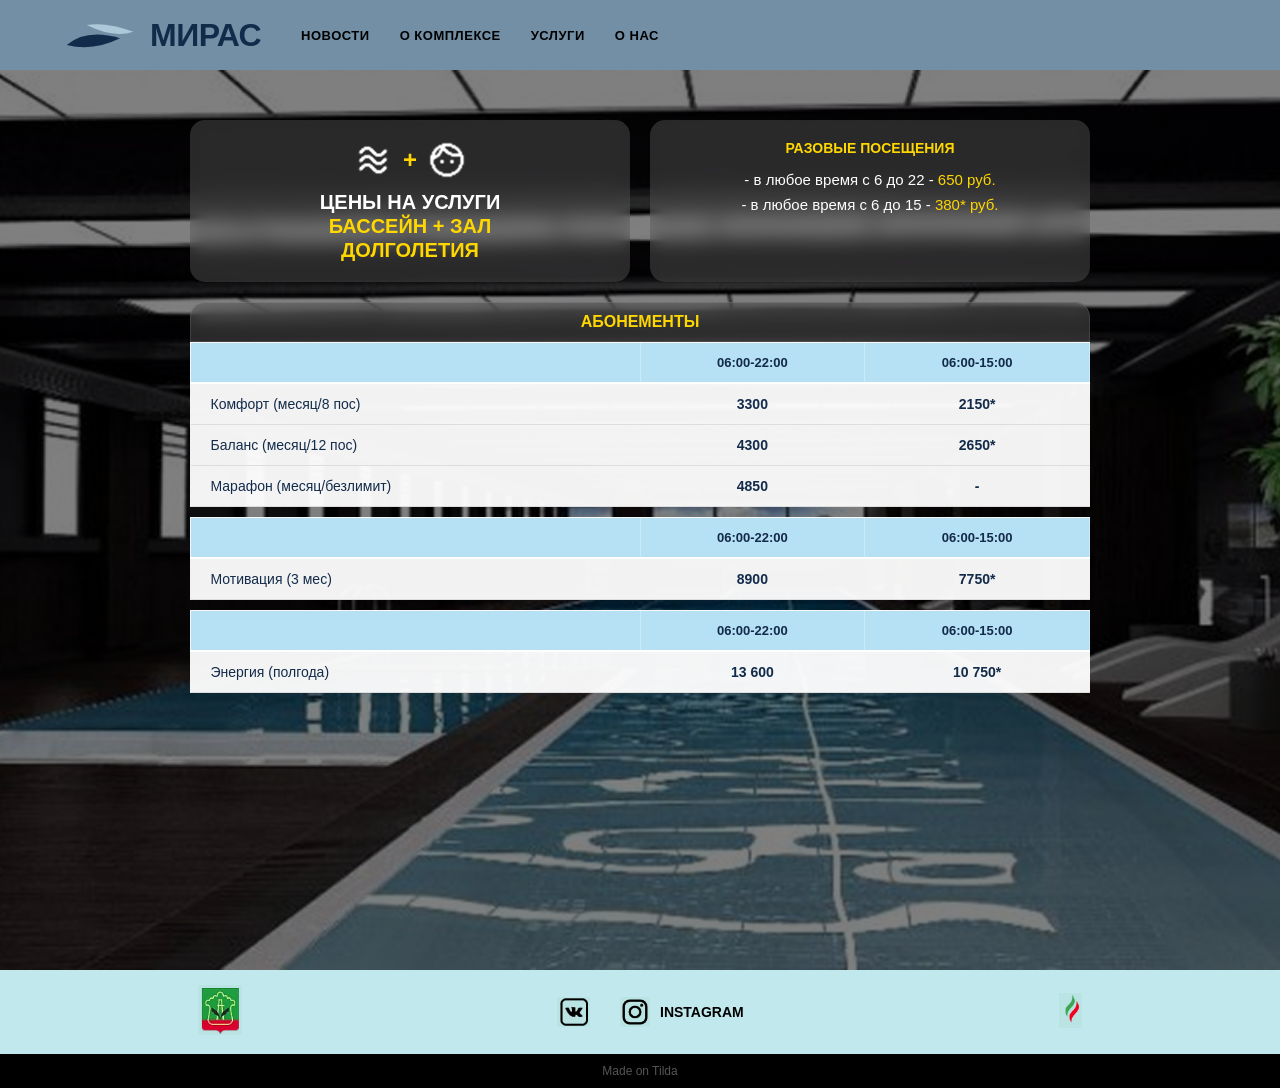
<file: news15.html>
<!DOCTYPE html>
<html lang="ru">
  <head>
    <meta charset="UTF-8" />
    <meta name="viewport" content="width=device-width, initial-scale=1.0" />
    <title>Бассейн + Зал Долголетия — МИРАС</title>
    <link rel="stylesheet" href="style.css" />
  </head>
  <body>
    <header class="header">
      <div class="container">
        <div class="logo">
          <a
            href="index.html"
            style="text-decoration: none; display: flex; align-items: center"
          >
            <svg class="waves-svg" viewBox="0 0 120 40">
              <path d="M40 5 Q70 0 110 15 Q80 25 40 5" fill="#ADC8D9""")/>><path
              d="M10 35 Q40 10 90 25 Q50 45 10 35" fill="#132B4A""")/>>
            </svg>
            <span class="brand-name">МИРАС</span>
          </a>
        </div>
        <nav class="nav-menu">
          <a href="news.html" class="nav-item">НОВОСТИ</a>
          <a href="news2.html" class="nav-item">О КОМПЛЕКСЕ</a>
          <a href="news3.html" class="nav-item">УСЛУГИ</a>
          <a href="news4.html" class="nav-item">О НАС</a>
        </nav>
      </div>
    </header>

    <main class="combined-longevity">
      <div class="content-container">
        <!-- Верхние информационные блоки -->
        <div class="header-grid">
          <div class="title-block">
            <div class="icons-row">
              <img src="./img/icon1.png" alt="" class="small-icon" />
              <span class="plus-sign">+</span>
              <img src="./img/icon3.png" alt="" class="small-icon" />
            </div>
            <h1>
              ЦЕНЫ НА УСЛУГИ<br /><span class="yellow-text"
                >БАССЕЙН + ЗАЛ<br />ДОЛГОЛЕТИЯ</span
              >
            </h1>
          </div>

          <div class="promo-block">
            <div class="block-label">РАЗОВЫЕ ПОСЕЩЕНИЯ</div>
            <div class="promo-content">
              <p>
                - в любое время с 6 до 22 -
                <span class="price-yellow">650 руб.</span>
              </p>
              <p>
                - в любое время с 6 до 15 -
                <span class="price-yellow">380* руб.</span>
              </p>
            </div>
          </div>
        </div>

        <!-- Секция абонементов -->
        <div class="tables-section">
          <div class="section-label">АБОНЕМЕНТЫ</div>

          <!-- Первая таблица -->
          <table class="price-table">
            <thead>
              <tr>
                <th></th>
                <th>06:00-22:00</th>
                <th>06:00-15:00</th>
              </tr>
            </thead>
            <tbody>
              <tr>
                <td>Комфорт (месяц/8 пос)</td>
                <td>3300</td>
                <td>2150*</td>
              </tr>
              <tr>
                <td>Баланс (месяц/12 пос)</td>
                <td>4300</td>
                <td>2650*</td>
              </tr>
              <tr>
                <td>Марафон (месяц/безлимит)</td>
                <td>4850</td>
                <td>-</td>
              </tr>
            </tbody>
          </table>

          <!-- Вторая таблица -->
          <table class="price-table">
            <thead>
              <tr>
                <th></th>
                <th>06:00-22:00</th>
                <th>06:00-15:00</th>
              </tr>
            </thead>
            <tbody>
              <tr>
                <td>Мотивация (3 мес)</td>
                <td>8900</td>
                <td>7750*</td>
              </tr>
            </tbody>
          </table>

          <!-- Третья таблица -->
          <table class="price-table">
            <thead>
              <tr>
                <th></th>
                <th>06:00-22:00</th>
                <th>06:00-15:00</th>
              </tr>
            </thead>
            <tbody>
              <tr>
                <td>Энергия (полгода)</td>
                <td>13 600</td>
                <td>10 750*</td>
              </tr>
            </tbody>
          </table>
        </div>
      </div>
    </main>

    <footer class="main-footer">
      <!-- Светло-голубая панель с логотипами -->
      <div class="footer-top">
        <div class="footer-container">
          <!-- Герб Альметьевска -->
          <div class="footer-logo">
            <img src="./img/gerb.png" alt="Герб" class="gerb-img" />
          </div>

          <!-- Социальные сети -->
          <div class="footer-socials">
            <a
              href="https://vk.com/miras.almet"
              target="_blank"
              class="social-item"
            >
              <img src="./img/vk.png" alt="VK" />
            </a>
            <a href="https://instagram.com" target="_blank" class="social-item">
              <img src="./img/inst.png" alt="Instagram" />
              <span>INSTAGRAM</span>
            </a>
          </div>

          <!-- Логотип Татнефть -->
          <div class="footer-brand">
            <img src="./img/tatnef.png" alt="TATNEFT" />
          </div>
        </div>
      </div>

      <!-- Черная полоса в самом низу -->
      <div class="footer-bottom">
        <p>Made on Tilda</p>
      </div>
    </footer>
  </body>
</html>
</file>
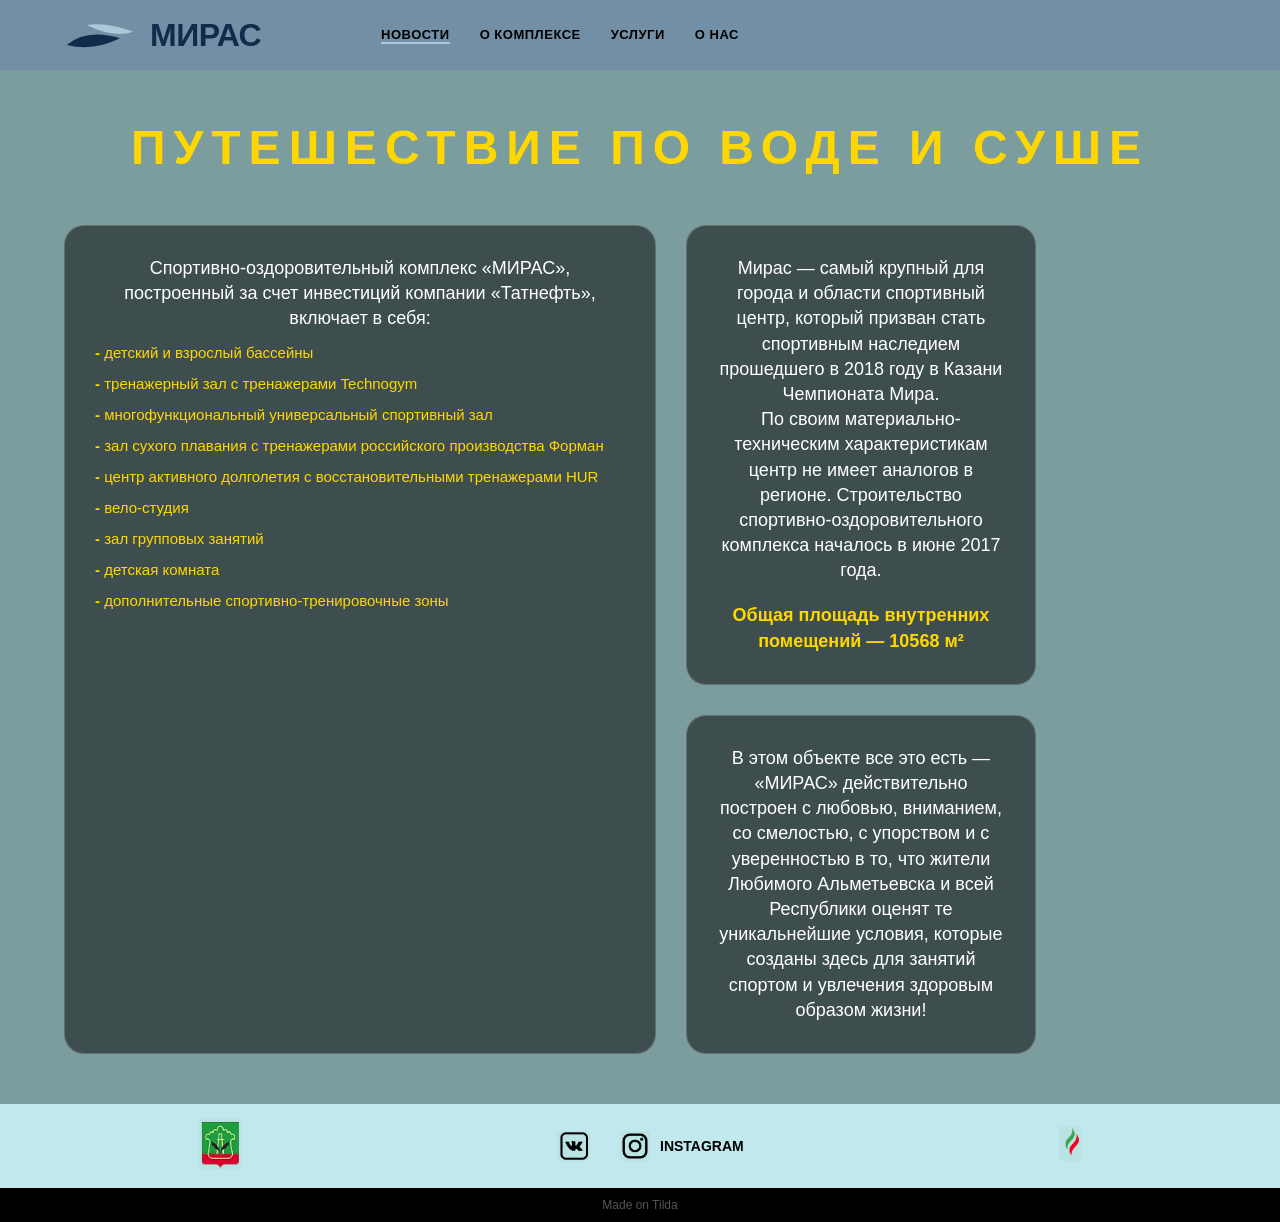
<file: news2.html>
<!DOCTYPE html>
<html lang="ru">
<head>
    <meta charset="UTF-8">
    <meta name="viewport" content="width=device-width, initial-scale=1.0">
    <title>Новости — МИРАС</title>
    <link rel="stylesheet" href="style.css">
</head>
<body class="news-page">

<header class="header">
    <div class="container">
        <!-- Логотип: SVG волны + Текст -->
        <div class="logo">
                    <a href="index.html" class="logo" style="text-decoration: none; display: flex; align-items: center;">
            <svg class="waves-svg" viewBox="0 0 120 40" xmlns="http://www.w3.org">
                <!-- Светлая волна -->
                <path d="M40 5 Q70 0 110 15 Q80 25 40 5" fill="#ADC8D9" />
                <!-- Темная волна -->
                <path d="M10 35 Q40 10 90 25 Q50 45 10 35" fill="#132B4A" />
            </svg>
            <span class="brand-name">МИРАС</span>
        </div>
        </a>
        <nav class="nav-menu">
            <a href="news.html" class="nav-item active">НОВОСТИ</a>
            <a href="news2.html" class="nav-item">О КОМПЛЕКСЕ</a>
            <a href="news3.html" class="nav-item">УСЛУГИ</a>
            <a href="news4.html" class="nav-item">О НАС</a>
        </nav>
    </div>
</header>
<body class="news2-page">
    <div class="news2-overlay">
        <h1 class="main-title">ПУТЕШЕСТВИЕ ПО ВОДЕ И СУШЕ</h1>

        <div class="info-grid">
            <!-- Левый блок со списком -->
            <div class="glass-card left-card">
                <p>Спортивно-оздоровительный комплекс «МИРАС», построенный за счет инвестиций компании «Татнефть», включает в себя:</p>
                <ul class="yellow-list">
                    <li>детский и взрослый бассейны</li>
                    <li>тренажерный зал с тренажерами Technogym</li>
                    <li>многофункциональный универсальный спортивный зал</li>
                    <li>зал сухого плавания с тренажерами российского производства Форман</li>
                    <li>центр активного долголетия с восстановительными тренажерами HUR</li>
                    <li>вело-студия</li>
                    <li>зал групповых занятий</li>
                    <li>детская комната</li>
                    <li>дополнительные спортивно-тренировочные зоны</li>
                </ul>
            </div>

            <!-- Правая колонка с двумя блоками -->
            <div class="right-column">
                <div class="glass-card small-card">
                    <p>Мирас — самый крупный для города и области спортивный центр, который призван стать спортивным наследием прошедшего в 2018 году в Казани Чемпионата Мира.</p>
                    <p>По своим материально-техническим характеристикам центр не имеет аналогов в регионе. Строительство спортивно-оздоровительного комплекса началось в июне 2017 года.</p>
                    <p class="highlight">Общая площадь внутренних помещений — 10568 м²</p>
                </div>

                <div class="glass-card small-card">
                    <p>В этом объекте все это есть — «МИРАС» действительно построен с любовью, вниманием, со смелостью, с упорством и с уверенностью в то, что жители Любимого Альметьевска и всей Республики оценят те уникальнейшие условия, которые созданы здесь для занятий спортом и увлечения здоровым образом жизни!</p>
                </div>
            </div>
        </div>
    </div>

    <footer class="main-footer">
    <!-- Светло-голубая панель с логотипами -->
    <div class="footer-top">
        <div class="footer-container">
            <!-- Герб Альметьевска -->
            <div class="footer-logo">
                <img src="./img/gerb.png" alt="Герб" class="gerb-img">
            </div>

            <!-- Социальные сети -->
            <div class="footer-socials">
                <a href="https://vk.com/miras.almet" target="_blank" class="social-item">
                    <img src="./img/vk.png" alt="VK">
                </a>
                <a href="https://instagram.com" target="_blank" class="social-item">
                    <img src="./img/inst.png" alt="Instagram">
                    <span>INSTAGRAM</span>
                </a>
            </div>

            <!-- Логотип Татнефть -->
            <div class="footer-brand">
                <img src="./img/tatnef.png" alt="TATNEFT">
            </div>
        </div>
    </div>

    <!-- Черная полоса в самом низу -->
    <div class="footer-bottom">
        <p>Made on Tilda</p>
    </div>
</footer>


</body>
</html>
</file>
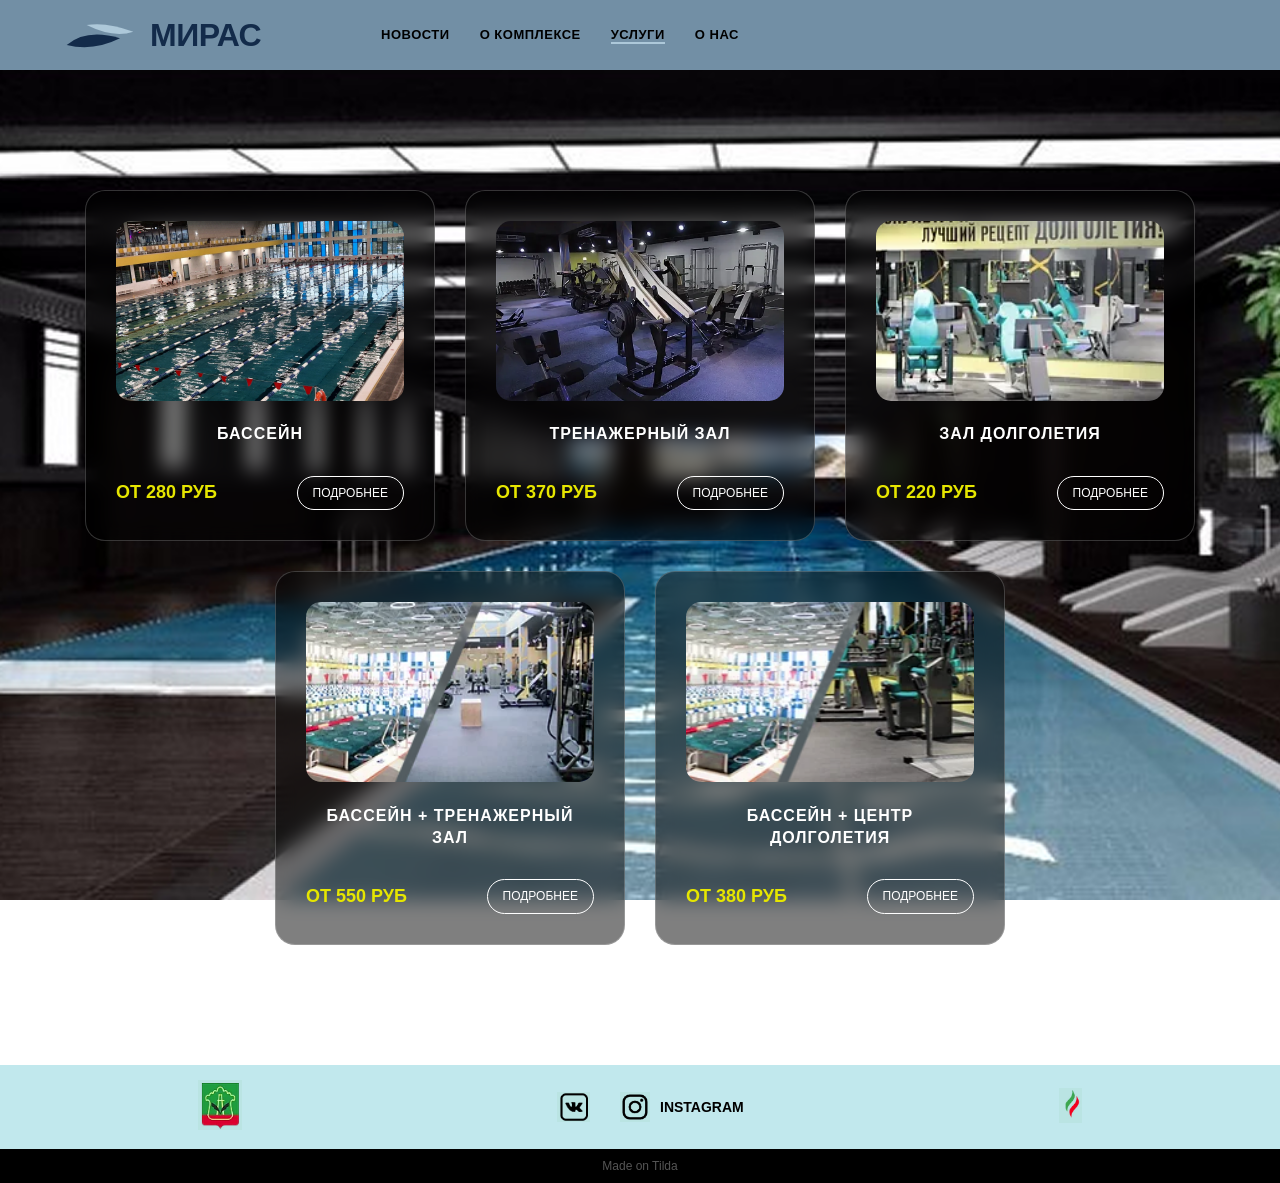
<file: news3.html>
<!DOCTYPE html>
<html lang="ru">
<head>
    <meta charset="UTF-8">
    <meta name="viewport" content="width=device-width, initial-scale=1.0">
    <title>Услуги — МИРАС</title>
    <link rel="stylesheet" href="style.css">
</head>
<body class="services-page">

    <header class="header">
    <div class="container">
        <!-- Логотип: SVG волны + Текст -->
        <div class="logo">
                    <a href="index.html" class="logo" style="text-decoration: none; display: flex; align-items: center;">
            <svg class="waves-svg" viewBox="0 0 120 40" xmlns="http://www.w3.org">
                <!-- Светлая волна -->
                <path d="M40 5 Q70 0 110 15 Q80 25 40 5" fill="#ADC8D9" />
                <!-- Темная волна -->
                <path d="M10 35 Q40 10 90 25 Q50 45 10 35" fill="#132B4A" />
            </svg>
            <span class="brand-name">МИРАС</span>
        </div>
        </a>
            <nav class="nav-menu">
                <a href="news.html" class="nav-item">НОВОСТИ</a>
                <a href="news2.html" class="nav-item">О КОМПЛЕКСЕ</a>
                <a href="news3.html" class="nav-item active">УСЛУГИ</a>
                <a href="news4.html" class="nav-item">О НАС</a>
            </nav>
        </div>
    </header>

    <main class="services-grid-container">
        <!-- Карточка 1 -->
        <div class="glass-card"  onclick="window.location.href='news11.html';" style="cursor: pointer;">
            <img src="./img/bas.webp" alt="Бассейн" class="card-img">
            <h3>БАССЕЙН</h3>
            <div class="card-footer">
                <span class="price">ОТ 280 РУБ</span>
                <a href="#" class="btn-more">ПОДРОБНЕЕ</a>
            </div>
        </div>

        <!-- Карточка 2 -->
        <div class="glass-card"  onclick="window.location.href='news12.html';" style="cursor: pointer;">
            <img src="./img/tren.webp" alt="Тренажерный зал" class="card-img">
            <h3>ТРЕНАЖЕРНЫЙ ЗАЛ</h3>
            <div class="card-footer">
                <span class="price">ОТ 370 РУБ</span>
                <a href="#" class="btn-more">ПОДРОБНЕЕ</a>
            </div>
        </div>

        <!-- Карточка 3 -->
        <div class="glass-card" onclick="window.location.href='news13.html';" style="cursor: pointer;">
            <img src="./img/zal.png" alt="Зал долголетия" class="card-img">
            <h3>ЗАЛ ДОЛГОЛЕТИЯ</h3>
            <div class="card-footer">
                <span class="price">ОТ 220 РУБ</span>
                <a href="#" class="btn-more">ПОДРОБНЕЕ</a>
            </div>
        </div>

        <!-- Карточка 4 (Второй ряд) -->
        <div class="glass-card" onclick="window.location.href='news14.html';" style="cursor: pointer;">
            <img src="./img/zal+bas.png" alt="Бассейн + Зал" class="card-img">
            <h3>БАССЕЙН + ТРЕНАЖЕРНЫЙ ЗАЛ</h3>
            <div class="card-footer">
                <span class="price">ОТ 550 РУБ</span>
                <a href="#" class="btn-more">ПОДРОБНЕЕ</a>
            </div>
        </div>

        <!-- Карточка 5 (Второй ряд) -->
        <div class="glass-card" onclick="window.location.href='news15.html';" style="cursor: pointer;">
            <img src="./img/bas+centr.png" alt="Бассейн + Долголетие" class="card-img">
            <h3>БАССЕЙН + ЦЕНТР ДОЛГОЛЕТИЯ</h3>
            <div class="card-footer">
                <span class="price">ОТ 380 РУБ</span>
                <a href="#" class="btn-more">ПОДРОБНЕЕ</a>
            </div>
        </div>
    </main>

    <footer class="main-footer">
    <!-- Светло-голубая панель с логотипами -->
    <div class="footer-top">
        <div class="footer-container">
            <!-- Герб Альметьевска -->
            <div class="footer-logo">
                <img src="./img/gerb.png" alt="Герб" class="gerb-img">
            </div>

            <!-- Социальные сети -->
            <div class="footer-socials">
                <a href="https://vk.com/miras.almet" target="_blank" class="social-item">
                    <img src="./img/vk.png" alt="VK">
                </a>
                <a href="https://instagram.com" target="_blank" class="social-item">
                    <img src="./img/inst.png" alt="Instagram">
                    <span>INSTAGRAM</span>
                </a>
            </div>

            <!-- Логотип Татнефть -->
            <div class="footer-brand">
                <img src="./img/tatnef.png" alt="TATNEFT">
            </div>
        </div>
    </div>

    <!-- Черная полоса в самом низу -->
    <div class="footer-bottom">
        <p>Made on Tilda</p>
    </div>
</footer>


</body>
</html>
</file>
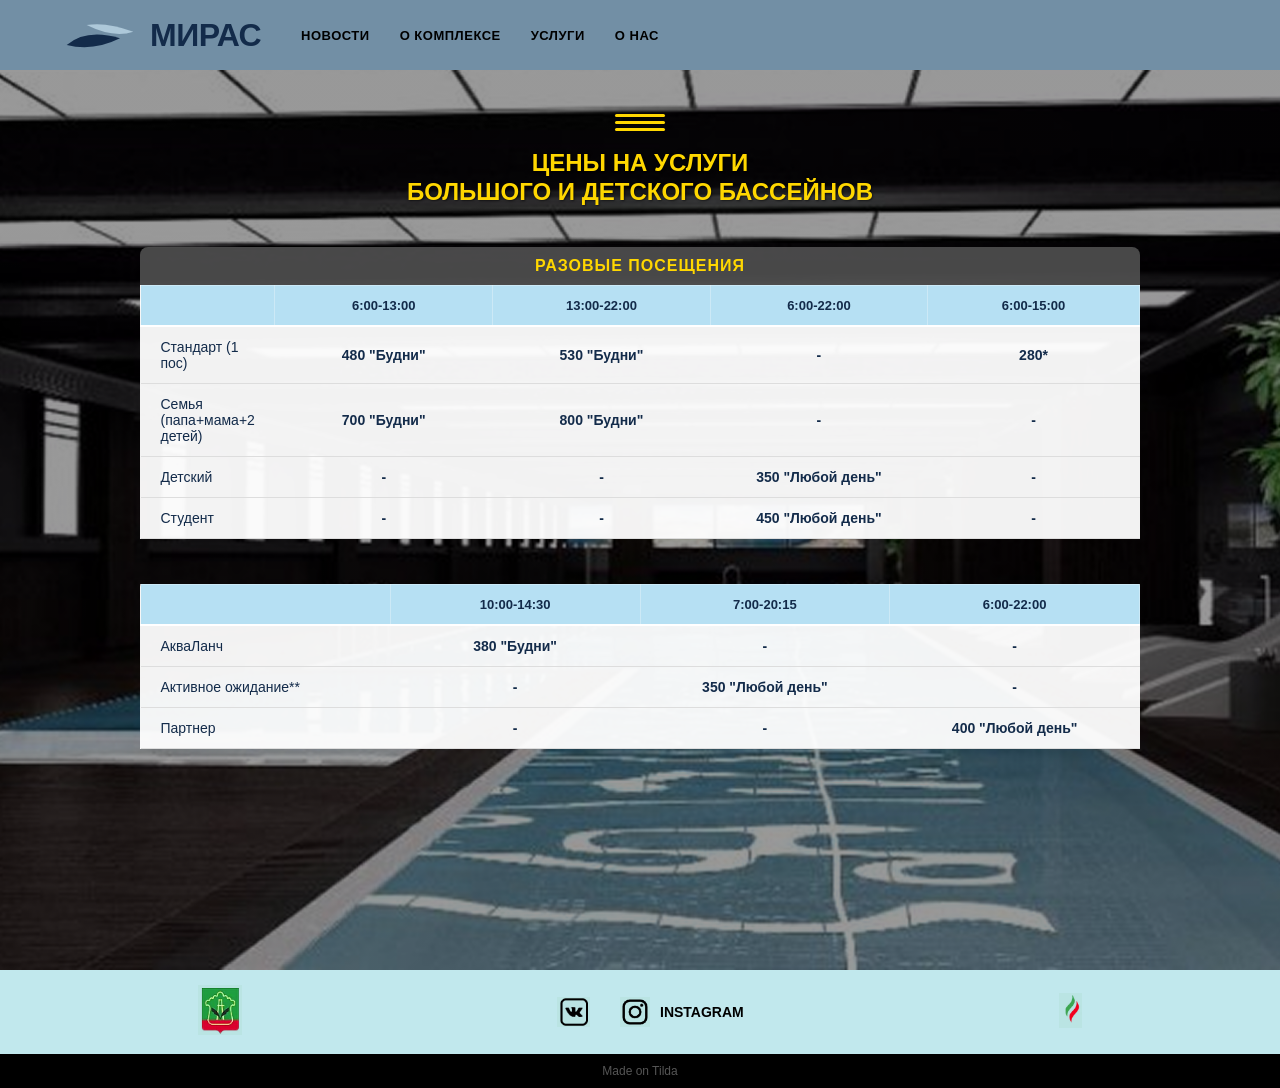
<file: news5.html>
<!DOCTYPE html>
<html lang="ru">
  <head>
    <meta charset="UTF-8" />
    <meta name="viewport" content="width=device-width, initial-scale=1.0" />
    <title>Цены на бассейн — МИРАС</title>
    <link rel="stylesheet" href="style.css" />
  </head>
  <body>
    <header class="header">
      <div class="container">
        <div class="logo">
          <a href="index.html" class="logo-link">
            <svg class="waves-svg" viewBox="0 0 120 40">
              <path d="M40 5 Q70 0 110 15 Q80 25 40 5" fill="#ADC8D9" />
              <path d="M10 35 Q40 10 90 25 Q50 45 10 35" fill="#132B4A" />
            </svg>
            <span class="brand-name">МИРАС</span>
          </a>
        </div>
        <nav class="nav-menu">
          <a href="news.html" class="nav-item">НОВОСТИ</a>
          <a href="news2.html" class="nav-item">О КОМПЛЕКСЕ</a>
          <a href="news3.html" class="nav-item">УСЛУГИ</a>
          <a href="news4.html" class="nav-item">О НАС</a>
        </nav>
      </div>
    </header>

    <main class="pool-page">
      <div class="price-container">
        <!-- Заголовок с иконкой волн -->
        <div class="price-title-block">
          <div class="yellow-waves">
            <span></span><span></span><span></span>
          </div>
          <h1>ЦЕНЫ НА УСЛУГИ<br />БОЛЬШОГО И ДЕТСКОГО БАССЕЙНОВ</h1>
        </div>

        <!-- Таблица 1 -->
        <div class="table-wrapper">
          <div class="table-category">РАЗОВЫЕ ПОСЕЩЕНИЯ</div>
          <table class="price-table">
            <thead>
              <tr>
                <th></th>
                <th>6:00-13:00</th>
                <th>13:00-22:00</th>
                <th>6:00-22:00</th>
                <th>6:00-15:00</th>
              </tr>
            </thead>
            <tbody>
              <tr>
                <td>Стандарт (1 пос)</td>
                <td>480 "Будни"</td>
                <td>530 "Будни"</td>
                <td>-</td>
                <td>280*</td>
              </tr>
              <tr>
                <td>Семья (папа+мама+2 детей)</td>
                <td>700 "Будни"</td>
                <td>800 "Будни"</td>
                <td>-</td>
                <td>-</td>
              </tr>
              <tr>
                <td>Детский</td>
                <td>-</td>
                <td>-</td>
                <td>350 "Любой день"</td>
                <td>-</td>
              </tr>
              <tr>
                <td>Студент</td>
                <td>-</td>
                <td>-</td>
                <td>450 "Любой день"</td>
                <td>-</td>
              </tr>
            </tbody>
          </table>
        </div>

        <!-- Таблица 2 -->
        <div class="table-wrapper">
          <table class="price-table second-table">
            <thead>
              <tr>
                <th></th>
                <th>10:00-14:30</th>
                <th>7:00-20:15</th>
                <th>6:00-22:00</th>
              </tr>
            </thead>
            <tbody>
              <tr>
                <td>АкваЛанч</td>
                <td>380 "Будни"</td>
                <td>-</td>
                <td>-</td>
              </tr>
              <tr>
                <td>Активное ожидание**</td>
                <td>-</td>
                <td>350 "Любой день"</td>
                <td>-</td>
              </tr>
              <tr>
                <td>Партнер</td>
                <td>-</td>
                <td>-</td>
                <td>400 "Любой день"</td>
              </tr>
            </tbody>
          </table>
        </div>
      </div>
    </main>
    
    <footer class="main-footer">
      <!-- Светло-голубая панель с логотипами -->
      <div class="footer-top">
        <div class="footer-container">
          <!-- Герб Альметьевска -->
          <div class="footer-logo">
            <img src="./img/gerb.png" alt="Герб" class="gerb-img" />
          </div>

          <!-- Социальные сети -->
          <div class="footer-socials">
            <a
              href="https://vk.com/miras.almet"
              target="_blank"
              class="social-item"
            >
              <img src="./img/vk.png" alt="VK" />
            </a>
            <a href="https://instagram.com" target="_blank" class="social-item">
              <img src="./img/inst.png" alt="Instagram" />
              <span>INSTAGRAM</span>
            </a>
          </div>

          <!-- Логотип Татнефть -->
          <div class="footer-brand">
            <img src="./img/tatnef.png" alt="TATNEFT" />
          </div>
        </div>
      </div>

      <!-- Черная полоса в самом низу -->
      <div class="footer-bottom">
        <p>Made on Tilda</p>
      </div>
    </footer>
  </body>
</html>
</file>
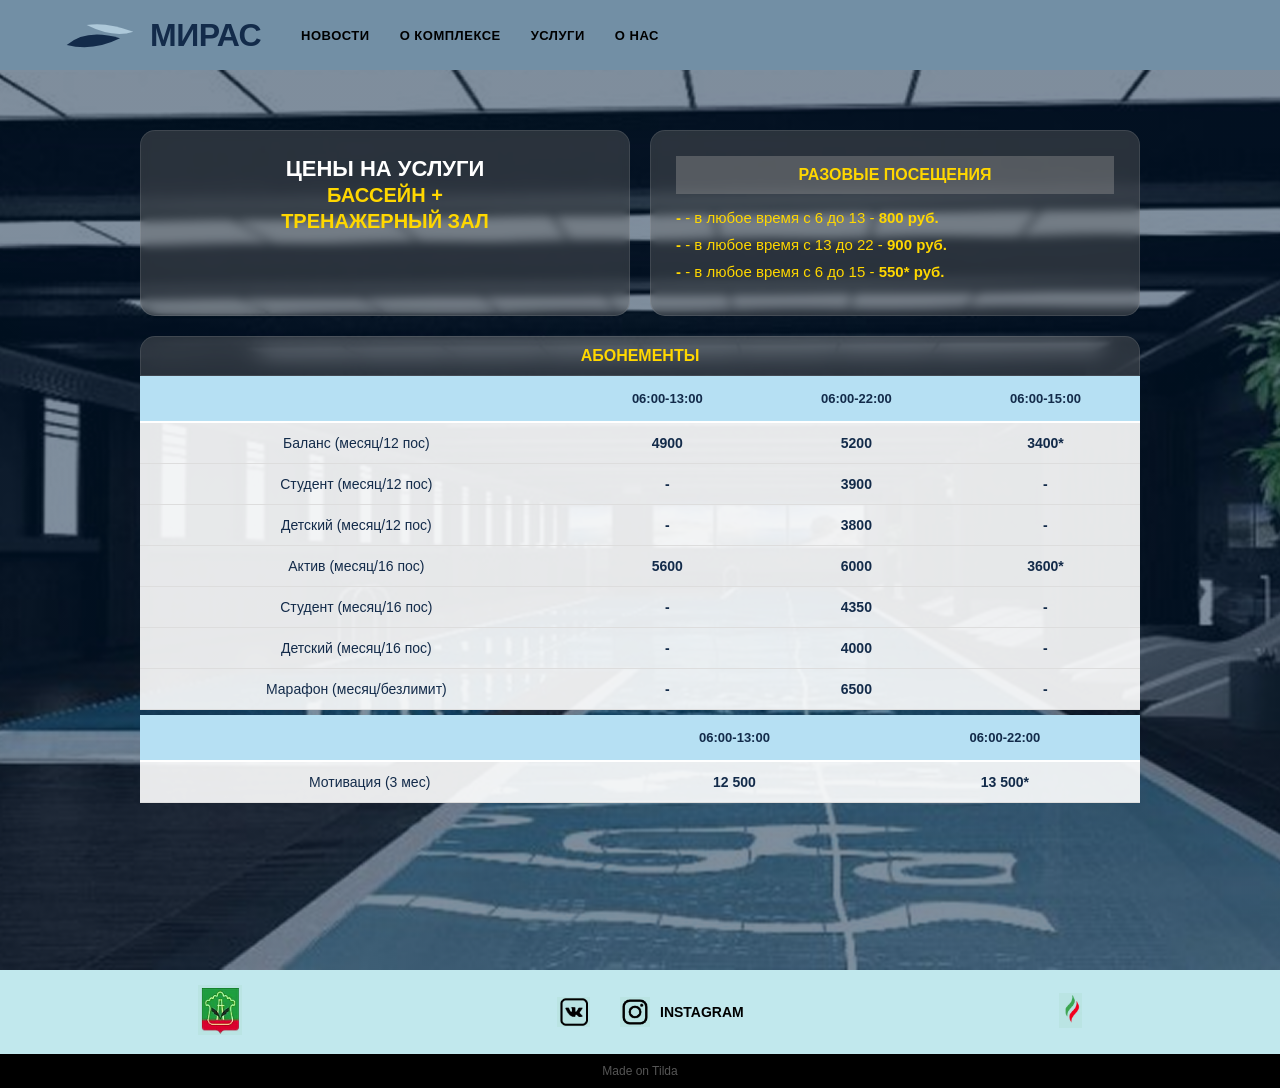
<file: news7.html>
<!DOCTYPE html>
<html lang="ru">
  <head>
    <meta charset="UTF-8" />
    <meta name="viewport" content="width=device-width, initial-scale=1.0" />
    <title>Бассейн + Зал — МИРАС</title>
    <link rel="stylesheet" href="style.css" />
  </head>
  <body>
    <header class="header">
      <div class="container">
        <div class="logo">
          <a href="index.html" class="logo-link">
            <svg class="waves-svg" viewBox="0 0 120 40">
              <path d="M40 5 Q70 0 110 15 Q80 25 40 5" fill="#ADC8D9" />
              <path d="M10 35 Q40 10 90 25 Q50 45 10 35" fill="#132B4A" />
            </svg>
            <span class="brand-name">МИРАС</span>
          </a>
        </div>
        <nav class="nav-menu">
          <a href="news.html" class="nav-item">НОВОСТИ</a>
          <a href="news2.html" class="nav-item">О КОМПЛЕКСЕ</a>
          <a href="news3.html" class="nav-item">УСЛУГИ</a>
          <a href="news4.html" class="nav-item">О НАС</a>
        </nav>
      </div>
    </header>

    <main class="combined-page">
      <div class="content-wrapper">
        <!-- Верхние блоки -->
        <div class="top-row">
          <div class="title-card">
            <h1>
              ЦЕНЫ НА УСЛУГИ<br /><span class="yellow-text"
                >БАССЕЙН +<br />ТРЕНАЖЕРНЫЙ ЗАЛ</span
              >
            </h1>
          </div>

          <div class="promo-card">
            <div class="card-label">РАЗОВЫЕ ПОСЕЩЕНИЯ</div>
            <ul class="yellow-list">
              <li>- в любое время с 6 до 13 - <strong>800 руб.</strong></li>
              <li>- в любое время с 13 до 22 - <strong>900 руб.</strong></li>
              <li>- в любое время с 6 до 15 - <strong>550* руб.</strong></li>
            </ul>
          </div>
        </div>

        <!-- Секция абонементов -->
        <div class="subscription-section">
          <div class="section-label">АБОНЕМЕНТЫ</div>
          <table class="combined-table">
            <thead>
              <tr>
                <th></th>
                <th>06:00-13:00</th>
                <th>06:00-22:00</th>
                <th>06:00-15:00</th>
              </tr>
            </thead>
            <tbody>
              <tr>
                <td>Баланс (месяц/12 пос)</td>
                <td>4900</td>
                <td>5200</td>
                <td>3400*</td>
              </tr>
              <tr>
                <td>Студент (месяц/12 пос)</td>
                <td>-</td>
                <td>3900</td>
                <td>-</td>
              </tr>
              <tr>
                <td>Детский (месяц/12 пос)</td>
                <td>-</td>
                <td>3800</td>
                <td>-</td>
              </tr>
              <tr>
                <td>Актив (месяц/16 пос)</td>
                <td>5600</td>
                <td>6000</td>
                <td>3600*</td>
              </tr>
              <tr>
                <td>Студент (месяц/16 пос)</td>
                <td>-</td>
                <td>4350</td>
                <td>-</td>
              </tr>
              <tr>
                <td>Детский (месяц/16 пос)</td>
                <td>-</td>
                <td>4000</td>
                <td>-</td>
              </tr>
              <tr class="last-row">
                <td>Марафон (месяц/безлимит)</td>
                <td>-</td>
                <td>6500</td>
                <td>-</td>
              </tr>
            </tbody>
          </table>

          <!-- Вторая таблица (Мотивация) -->
          <table class="combined-table second-table">
            <thead>
              <tr>
                <th></th>
                <th>06:00-13:00</th>
                <th>06:00-22:00</th>
              </tr>
            </thead>
            <tbody>
              <tr>
                <td>Мотивация (3 мес)</td>
                <td>12 500</td>
                <td>13 500*</td>
              </tr>
            </tbody>
          </table>
        </div>
      </div>
    </main>

    <footer class="main-footer">
      <!-- Светло-голубая панель с логотипами -->
      <div class="footer-top">
        <div class="footer-container">
          <!-- Герб Альметьевска -->
          <div class="footer-logo">
            <img src="./img/gerb.png" alt="Герб" class="gerb-img" />
          </div>

          <!-- Социальные сети -->
          <div class="footer-socials">
            <a
              href="https://vk.com/miras.almet"
              target="_blank"
              class="social-item"
            >
              <img src="./img/vk.png" alt="VK" />
            </a>
            <a href="https://instagram.com" target="_blank" class="social-item">
              <img src="./img/inst.png" alt="Instagram" />
              <span>INSTAGRAM</span>
            </a>
          </div>

          <!-- Логотип Татнефть -->
          <div class="footer-brand">
            <img src="./img/tatnef.png" alt="TATNEFT" />
          </div>
        </div>
      </div>

      <!-- Черная полоса в самом низу -->
      <div class="footer-bottom">
        <p>Made on Tilda</p>
      </div>
    </footer>
  </body>
</html>
</file>
<file: style.css>
/* Сброс стандартных отступов */
* {
  margin: 0;
  padding: 0;
  box-sizing: border-box;
}
body {
  font-family: "Segoe UI", Roboto, Helvetica, Arial, sans-serif;
}
/* Фон шапки */
.header {
  background-color: #728fa5; /* Тот самый сине-серый цвет */
  height: 70px;
  display: flex;
  align-items: center;
}
/* Центрирующий контейнер */
.container {
  width: 100%;
  max-width: 1200px;
  margin: 0 auto;
  display: flex;
  align-items: center;
  padding: 0 20px;
}
/* Блок логотипа */
.logo {
  display: flex;
  align-items: center;
  margin-right: 40px;
  cursor: pointer;
}
/* Размер иконок-волн */
.waves-svg {
  width: 80px;
  height: 40px;
  margin-right: 10px;
}
/* Текст МИРАС */
.brand-name {
  color: #132b4a; /* Темно-синий */
  font-size: 32px;
  font-weight: 800;
  letter-spacing: -0.5px;
}
/* Меню навигации */
.nav-menu {
  display: flex;
  gap: 30px;
}
/* Ссылки меню */
.nav-item {
  color: #000000;
  text-decoration: none;
  font-size: 13px;
  font-weight: 700;
  letter-spacing: 0.5px;
  transition: opacity 0.2s ease;
}
.nav-item:hover {
  opacity: 0.7;
}
/* Адаптивность: скрываем меню на маленьких экранах (опционально) */
@media (max-width: 768px) {
  .nav-menu {
    display: none;
  }
}
/* Фоновая секция (имитация темного зала) */
.hero-section {
  background: linear-gradient(rgba(0, 0, 0, 0.6), rgba(0, 0, 0, 0.6)),
    url("./img/fon.png") no-repeat center center;
  background-size: cover; /* Это растянет фото на весь экран */
  background-attachment: fixed; /* Фото будет неподвижным при скролле */
  min-height: 100vh; /* Высота на весь экран */
  display: flex;
  flex-direction: column;
  align-items: center;
  justify-content: center;
}
/* Центральный синий блок */
.content-box {
  background-color: #728fa5;
  width: 100%;
  max-width: 1000px;
  padding: 100px;
  display: flex;
  position: relative; /* Для позиционирования фото людей */
  border-radius: 4px;
}
/* Сетка кнопок 2х4 */
.lessons-grid {
  display: grid;
  grid-template-columns: repeat(2, 1fr);
  gap: 20px;
  width: 65%;
}
.lesson-item {
  background-color: #adc8d9;
  color: #132b4a;
  padding: 15px 20px;
  border-radius: 10px;
  font-weight: 800;
  font-size: 14px;
  display: flex;
  align-items: center;
  box-shadow: 4px 4px 0px rgba(0, 0, 0, 0.1);
  text-transform: uppercase;
}
/* Темные кружки перед текстом */
.dot {
  width: 18px;
  height: 18px;
  background-color: #132b4a;
  border-radius: 50%;
  margin-right: 15px;
}
/* Стили заголовка "Групповые занятия" */
.side-title {
  width: 35%;
  color: white;
  text-align: right;
}
.side-title h1 {
  font-size: 36px;
  line-height: 1.1;
}
/* Фотография людей */
.people-img {
  position: absolute;
  bottom: -0px;
  right: 20px;
  height: 60%; /* Выходит за пределы блока */
  z-index: 10;
}
/* Желтый текст внизу */
.slogan {
  margin-top: 40px;
  color: #ffeb3b;
  font-size: 24px;
  font-weight: bold;
  text-shadow: 2px 2px 4px rgba(0, 0, 0, 0.5);
}
/* Общий контейнер секции с фоном на весь экран */
.services-section {
  position: relative;
  min-height: 100vh;
  background: linear-gradient(rgba(0, 0, 0, 0.5), rgba(0, 0, 0, 0.5)),
    url("./img/fon2.png") no-repeat center center;
  background-size: cover;
  display: flex;
  flex-direction: column;
  justify-content: center;
  padding: 20px;
}
.services-container {
  display: flex;
  justify-content: center;
  align-items: flex-start;
  gap: 30px;
  max-width: 900px;
  margin: 0 auto;
  width: 100%;
}
/* Видео */
.video-block {
  flex: 1;
}
.video-placeholder {
  position: relative;
  width: 100%;
  border: 3px solid #fff;
  border-radius: 4px;
  overflow: hidden;
}
.video-placeholder img {
  width: 100%;
  display: block;
  width: 400px;
  height: 200px;
}
.play-button {
  position: absolute;
  top: 50%;
  left: 50%;
  transform: translate(-50%, -50%);
  width: 60px;
  height: 60px;
  background: rgba(255, 255, 255, 0.8);
  clip-path: polygon(20% 10%, 90% 50%, 20% 90%);
  z-index: 2;
}
/* Сетка карточек */
.services-grid {
  flex: 1;
  display: grid;
  grid-template-columns: repeat(2, 1fr);
  gap: 15px;
}
/* Нижняя информационная панель */
.description-bar {
  position: absolute;
  bottom: 20px;
  left: 0;
  width: 100%;
  background: rgba(0, 0, 0, 0.8);
  padding: 15px 40px;
  border-top: 2px solid #e2e600;
}
.description-bar p {
  color: #e2e600; /* Желтый текст */
  font-size: 13px;
  text-align: center;
  line-height: 1.4;
  max-width: 1000px;
  margin: 0 auto;
}
/* Контейнер для сетки */
.services-container {
  display: flex;
  gap: 20px;
  padding: 20px;
  align-items: flex-start;
}
.services-grid {
  display: grid;
  grid-template-columns: repeat(3, 1fr); /* 3 колонки */
  gap: 15px;
  flex-grow: 1;
}
/* Сама карточка */
.service-card {
  background: rgba(255, 255, 255, 0.15);
  backdrop-filter: blur(10px);
  border-radius: 12px;
  padding: 20px;
  text-align: center;
  color: white;
  border: 1px solid rgba(255, 255, 255, 0.2);
  display: flex;
  flex-direction: column;
  align-items: center;
  justify-content: center;
  min-height: 150px;
}
/* Стили иконок */
.service-icon {
  width: 60px;
  height: auto;
  margin-bottom: 10px;
}
.service-icon.small {
  width: 40px;
}
/* Блок для двух иконок */
.double-icons {
  display: flex;
  align-items: center;
  gap: 8px;
  margin-bottom: 10px;
}
.plus {
  color: #d3b300; /* Золотисто-желтый */
  font-size: 20px;
  font-weight: bold;
}
.service-card p {
  font-size: 12px;
  text-transform: uppercase;
  margin: 0;
}
/* Стили специально для страницы новостей */
.news-page {
  background-color: #b2e1e1; /* Светло-бирюзовый фон */
  color: #132b4a;
  margin: 0;
  font-family: sans-serif;
}
/* Обнуляем возможные помехи */
* {
  box-sizing: border-box;
}
.news-container {
  max-width: 1200px;
  margin: 50px auto;
  padding: 0 20px;
  display: flex;
  flex-direction: column;
  gap: 60px; /* Расстояние между новостями по вертикали */
}
.news-row {
  display: grid;
  /* ФИКСИРУЕМ: первая колонка 350px, вторая — остальное место */
  grid-template-columns: 350px 1fr;
  gap: 40px; /* Расстояние между фото и текстом */
  align-items: start;
}
/* Настройка контейнера фото */
.news-image {
  width: 350px; /* Должно совпадать с grid-template-columns */
}
.news-image img {
  width: 100%; /* Занимает все 350px */
  height: 220px; /* ОДИНАКОВАЯ ВЫСОТА ДЛЯ ВСЕХ ФОТО */
  object-fit: cover; /* Картинка не сплющится, а аккуратно обрежется под размер */
  border-radius: 8px;
  display: block;
}
/* Настройка текста */
.news-text h2 {
  margin-top: 0;
  font-size: 20px;
  border-bottom: 2px solid #132b4a;
  padding-bottom: 10px;
  margin-bottom: 15px;
  color: #132b4a;
}
.news-text p {
  font-size: 15px;
  line-height: 1.6;
  margin-bottom: 20px;
}
.read-more {
  text-decoration: none;
  font-weight: bold;
  color: #132b4a;
  text-transform: uppercase;
  font-size: 13px;
}

/* Специфические стили для второй страницы новостей */
.news2-page {
  margin: 0;
  padding: 0;
  /* Укажите путь к вашему фоновому фото с пловцом */
  border-image: url("./img/fon.png");
  background-size: cover;
  font-family: "Arial Narrow", sans-serif;
  color: rgb(255, 255, 255);
}
.news2-overlay {
  min-height: 100vh;
  background: rgba(0, 0, 0, 0.3); /* Темная вуаль поверх фото для читаемости */
  padding: 50px 5%;
}
.main-title {
  text-align: center;
  color: #ffd700; /* Золотистый цвет */
  font-size: 48px;
  letter-spacing: 8px;
  margin-bottom: 50px;
  text-transform: uppercase;
}
/* Сетка: лево и право */
.info-grid {
  display: flex;
  gap: 30px;
  max-width: 1200px;
  margin: 0 auto;
  align-items: stretch;
}
/* Эффект матового стекла */
.glass-card {
  background: rgba(255, 255, 255, 0.1);
  backdrop-filter: blur(10px);
  border: 1px solid rgba(255, 255, 255, 0.2);
  border-radius: 30px;
  padding: 30px;
  font-size: 18px;
  line-height: 1.4;
}
.left-card {
  flex: 1; /* Занимает 50% ширины */
}
.right-column {
  flex: 1; /* Занимает вторые 50% */
  display: flex;
  flex-direction: column;
  gap: 30px; /* Промежуток между двумя правыми блоками */
}
/* Список с желтыми тире */
.yellow-list {
  list-style: none;
  padding-left: 0;
}
.yellow-list li::before {
  content: "- ";
  color: #ffd700;
  font-weight: bold;
}
.yellow-list li {
  margin-bottom: 10px;
}
.highlight {
  color: #ffd700;
  font-weight: bold;
  margin-top: 20px;
}
.back-link {
  color: rgb(255, 255, 255);
  text-decoration: none;
  background: rgba(0, 0, 0, 0.5);
  padding: 10px 20px;
  border-radius: 5px;
}
/* Фоновая страница */
.services-page {
  margin: 0;
  padding: 0;
  background: url("./img/fon.png") no-repeat center center fixed;
  background-size: cover;
  font-family: "Arial", sans-serif;
}
/* Сетка карточек */
.services-grid-container {
  display: flex;
  flex-wrap: wrap;
  justify-content: center; /* Центрирует карточки во втором ряду */
  gap: 30px;
  max-width: 1200px;
  margin: 100px auto;
  padding: 20px;
}
/* Стеклянная карточка */
.glass-card {
  width: 350px;
  background: rgba(255, 255, 255, 0.1);
  backdrop-filter: blur(10px);
  border: 1px solid rgba(255, 255, 255, 0.2);
  border-radius: 20px;
  padding: 15px;
  text-align: center;
  color: white;
  transition: transform 0.3s ease;
}
.glass-card:hover {
  transform: translateY(-5px);
}
/* Картинка внутри карточки */
.card-img {
  width: 100%;
  height: 180px;
  object-fit: cover;
  border-radius: 15px;
  margin-bottom: 15px;
}
.glass-card h3 {
  font-size: 16px;
  letter-spacing: 1px;
  margin-bottom: 20px;
  text-transform: uppercase;
}
/* Футер карточки (Цена и Кнопка) */
.card-footer {
  display: flex;
  justify-content: space-between;
  align-items: center;
  padding-top: 10px;
}
.price {
  color: #e6e600; /* Желтый цвет */
  font-weight: bold;
  font-size: 18px;
}
.btn-more {
  text-decoration: none;
  color: white;
  border: 1px solid white;
  padding: 8px 15px;
  border-radius: 20px;
  font-size: 12px;
  text-transform: uppercase;
  transition: background 0.3s;
}
.btn-more:hover {
  background: white;
  color: #132b4a;
}
/* Активный пункт меню */
.nav-item.active {
  border-bottom: 2px solid #adc8d9;
}
.contacts-page {
  background: url("./img/fon.png") no-repeat center center fixed;
  background-size: cover;
  color: white;
  font-family: sans-serif;
}
.contacts-container {
  max-width: 1200px;
  margin: 80px auto;
  padding: 0 20px;
}
.contacts-layout {
  display: flex;
  gap: 30px;
  align-items: flex-start;
}
/* Карточки и форма */
.glass-card {
  background: rgba(0, 0, 0, 0.5); /* Темное полупрозрачное стекло */
  backdrop-filter: blur(10px);
  border-radius: 20px;
  padding: 30px;
}
.info-side {
  flex: 1;
  display: flex;
  flex-direction: column;
  gap: 20px;
}
.top-cards {
  display: flex;
  gap: 20px;
}
.contact-box {
  flex: 1;
  text-align: center;
  font-size: 14px;
}
.yellow-icon {
  width: 50px;
  margin-bottom: 15px;
}
/* Карта */
.map-box {
  border-radius: 20px;
  overflow: hidden;
}
/* Форма обратной связи */
.form-side {
  flex: 1;
  text-align: center;
}
.form-side h2 {
  margin-bottom: 30px;
  letter-spacing: 2px;
}
.form-grid {
  display: grid;
  grid-template-columns: 1fr 1fr;
  gap: 15px;
  margin-bottom: 15px;
}
.feedback-form input,
.feedback-form textarea {
  width: 100%;
  padding: 12px;
  border: none;
  border-radius: 5px;
  font-size: 14px;
}
.feedback-form textarea {
  height: 150px;
  resize: none;
  margin-top: 15px;
}
.send-btn {
  margin-top: 20px;
  background: #5dade2; /* Голубой как на кнопке */
  color: white;
  border: none;
  padding: 12px 40px;
  border-radius: 5px;
  cursor: pointer;
  font-weight: bold;
}
/* Основные стили футера */
.main-footer {
  width: 100%;
  margin-top: auto; /* Прижимает футер к низу, если контента мало */
}
/* Светлая часть */
.footer-top {
  background-color: #c1e8ed; /* Нежно-голубой цвет как на скрине */
  padding: 15px 0;
}
.footer-container {
  max-width: 1200px;
  margin: 0 auto;
  display: flex;
  justify-content: space-around; /* Распределяет блоки равномерно */
  align-items: center;
}
/* Стили иконок и логотипов */
.footer-logo img {
  height: 50px;
}
.footer-socials {
  display: flex;
  gap: 30px;
  align-items: center;
}
.social-item {
  display: flex;
  align-items: center;
  gap: 10px;
  text-decoration: none;
  color: #000;
  font-family: Arial, sans-serif;
  font-weight: bold;
  font-size: 14px;
}
.social-item img {
  height: 30px;
}
.footer-brand img {
  height: 35px;
}
/* Черная полоса */
.footer-bottom {
  background-color: #000;
  color: #555; /* Серый текст на черном фоне */
  text-align: center;
  padding: 10px 0;
  font-size: 12px;
}
/* Стили для страницы Бассейна */
.pool-page {
  background: linear-gradient(rgba(0, 0, 0, 0.4), rgba(0, 0, 0, 0.4)),
    url("./img/fon.png") no-repeat center center/cover;
  min-height: 100vh;
  padding: 40px 20px;
  display: flex;
  justify-content: center;
}
.price-container {
  width: 100%;
  max-width: 1000px;
  text-align: center;
}
/* Желтые волны перед заголовком */
.yellow-waves {
  display: inline-block;
  margin-bottom: 10px;
}
.yellow-waves span {
  display: block;
  width: 50px;
  height: 3px;
  background: #ffd700;
  margin: 4px auto;
  border-radius: 2px;
}
.price-title-block h1 {
  color: #ffd700;
  font-size: 24px;
  line-height: 1.2;
  margin-bottom: 40px;
  text-shadow: 1px 1px 2px rgba(0, 0, 0, 0.5);
}
/* Стили таблиц */
.table-wrapper {
  margin-bottom: 30px;
  border-radius: 8px;
  overflow: hidden;
}
.table-category {
  background: rgba(80, 80, 80, 0.9);
  color: #ffd700;
  padding: 10px;
  font-weight: bold;
  letter-spacing: 1px;
}
.price-table {
  width: 100%;
  border-collapse: collapse;
  background: rgba(255, 255, 255, 0.85); /* Прозрачный белый фон */
  color: #132b4a;
}
.price-table th {
  background: #adc8d9;
  padding: 15px 10px;
  font-size: 13px;
  border: 1px solid rgba(255, 255, 255, 0.3);
}
.price-table td {
  padding: 12px;
  border-bottom: 1px solid rgba(0, 0, 0, 0.1);
  font-size: 14px;
  text-align: left;
}
.price-table td:not(:first-child) {
  text-align: center;
  font-weight: bold;
}
/* Для второй таблицы (шапка другого цвета) */
.second-table th {
  background: #b6e0f3;
}
/* Ссылка-логотип */
.logo-link {
  text-decoration: none;
  display: flex;
  align-items: center;
}
.gym-page {
  background: linear-gradient(rgba(0, 0, 0, 0.5), rgba(0, 0, 0, 0.5)),
    url("./img/fon.png") no-repeat center center/cover;
  min-height: 100vh;
  padding: 40px 10px;
  color: #fff;
  font-family: sans-serif;
}
.content-wrapper {
  max-width: 900px;
  margin: 0 auto;
  text-align: center;
}
.gym-header {
  display: flex;
  align-items: center;
  justify-content: center;
  gap: 20px;
  margin-bottom: 30px;
}
.gym-header h1 {
  color: #ffd700;
  font-size: 22px;
  text-align: left;
}
.gym-icon {
  width: 60px;
  height: 60px;
}
/* Карточки с фоном */
.info-card,
.table-container {
  background: rgba(100, 100, 100, 0.6);
  border-radius: 15px;
  margin-bottom: 20px;
  overflow: hidden;
}
.card-label {
  background: rgba(150, 150, 150, 0.4);
  padding: 10px;
  color: #ffd700;
  font-weight: bold;
}
.price-lists {
  display: flex;
  justify-content: space-around;
  padding: 20px;
  flex-wrap: wrap;
}
.yellow-list {
  list-style: none;
  padding: 0;
  text-align: left;
  color: #ffd700;
}
.yellow-list li {
  margin: 8px 0;
  font-size: 15px;
}
/* Таблица */
.gym-table {
  width: 100%;
  border-collapse: collapse;
  background: #fff;
  color: #333;
}
.gym-table th {
  background: #b6e0f3;
  padding: 15px;
  color: #132b4a;
}
.gym-table td {
  padding: 12px 20px;
  text-align: left;
  border-bottom: 1px solid #eee;
}
.gym-table td:not(:first-child) {
  text-align: center;
  font-weight: bold;
}
.gym-table tr:hover {
  background: #f9f9f9;
}
.combined-page {
  background: linear-gradient(rgba(0, 30, 60, 0.5), rgba(0, 30, 60, 0.5)),
    url("./img/fon.png") no-repeat center center/cover;
  min-height: 100vh;
  padding: 60px 20px;
  color: #fff;
}
.content-wrapper {
  max-width: 1000px;
  margin: 0 auto;
}
/* Верхние карточки */
.top-row {
  display: grid;
  grid-template-columns: 1fr 1fr;
  gap: 20px;
  margin-bottom: 20px;
}
.title-card,
.promo-card,
.section-label {
  background: rgba(100, 100, 100, 0.4);
  backdrop-filter: blur(5px);
  border-radius: 15px;
  padding: 25px;
  border: 1px solid rgba(255, 255, 255, 0.1);
}
.yellow-text {
  color: #ffd700;
}
.title-card h1 {
  font-size: 22px;
  text-align: center;
}
.card-label {
  color: #ffd700;
  font-weight: bold;
  margin-bottom: 15px;
  text-align: center;
}
.yellow-list {
  list-style: none;
  padding: 0;
  color: #ffd700;
}
.yellow-list li {
  margin: 10px 0;
  font-size: 15px;
}
/* Таблицы */
.section-label {
  border-radius: 15px 15px 0 0;
  text-align: center;
  padding: 10px;
  color: #ffd700;
  margin-top: 20px;
}
.combined-table {
  width: 100%;
  border-collapse: collapse;
  background: rgba(255, 255, 255, 0.9);
  color: #132b4a;
}
.combined-table th {
  background: #b6e0f3;
  padding: 15px;
  font-size: 13px;
  text-align: center;
  border-bottom: 2px solid #fff;
}
.combined-table td {
  padding: 12px 25px;
  border-bottom: 1px solid #ddd;
  font-size: 14px;
}
.combined-table td:not(:first-child) {
  text-align: center;
  font-weight: bold;
}
.second-table {
  margin-top: 2px;
}
.second-table th {
  background: #b6e0f3;
}
/* Кнопка логотипа для возврата */
.logo-link {
  text-decoration: none;
  display: flex;
  align-items: center;
  color: inherit;
}
/* Специфические стили для Центра Долголетия */
.longevity-page {
  background: linear-gradient(rgba(0, 40, 80, 0.4), rgba(0, 40, 80, 0.4)),
    url("./img/fon.png") no-repeat center center/cover;
  min-height: 100vh;
  padding: 40px 15px;
  color: #fff;
  text-align: center;
}
.longevity-header {
  display: flex;
  align-items: center;
  justify-content: center;
  gap: 15px;
  margin-bottom: 30px;
}
.header-icon {
  width: 50px;
  height: 50px;
}
.yellow-text {
  color: #ffd700;
  font-size: 20px;
  line-height: 1.2;
  text-align: left;
}
/* Стеклянные панели */
.glass-panel,
.table-section {
  background: rgba(100, 100, 100, 0.4);
  backdrop-filter: blur(8px);
  border-radius: 20px;
  max-width: 800px;
  margin: 0 auto 20px;
  overflow: hidden;
  border: 1px solid rgba(255, 255, 255, 0.1);
}
.panel-label {
  background: rgba(80, 80, 80, 0.6);
  padding: 10px;
  color: #ffd700;
  font-weight: bold;
  letter-spacing: 1px;
}
.promo-info {
  padding: 20px;
  color: #ffd700;
  font-size: 16px;
}
.promo-info p {
  margin: 10px 0;
}
/* Таблицы */
.longevity-table {
  width: 100%;
  border-collapse: collapse;
  background: rgba(255, 255, 255, 0.9);
  color: #132b4a;
}
.longevity-table th {
  background: #b6e0f3;
  padding: 15px;
  font-size: 13px;
}
.longevity-table td {
  padding: 12px 20px;
  border-bottom: 1px solid #ddd;
  text-align: left;
  font-size: 14px;
}
.longevity-table td:not(:first-child) {
  text-align: center;
  font-weight: bold;
  width: 25%;
}
.second-table {
  margin-top: 5px;
}
/* Ссылка логотипа */
.logo-link {
  text-decoration: none;
  display: flex;
  align-items: center;
}
.combined-longevity {
  background: linear-gradient(rgba(0, 0, 0, 0.5), rgba(0, 0, 0, 0.5)),
    url("./img/fon.png") no-repeat center center/cover;
  min-height: 100vh;
  padding: 50px 20px;
  color: #fff;
}
.content-container {
  max-width: 900px;
  margin: 0 auto;
}
.header-grid {
  display: grid;
  grid-template-columns: 1fr 1fr;
  gap: 20px;
  margin-bottom: 20px;
}
.title-block,
.promo-block,
.section-label {
  background: rgba(100, 100, 100, 0.4);
  backdrop-filter: blur(10px);
  border-radius: 15px;
  padding: 20px;
}
.icons-row {
  display: flex;
  align-items: center;
  justify-content: center;
  gap: 10px;
  margin-bottom: 10px;
}
.small-icon {
  height: 40px;
  filter: brightness(0) invert(1);
} /* Белые иконки */
.plus-sign {
  color: #ffd700;
  font-size: 24px;
  font-weight: bold;
}
.yellow-text,
.price-yellow {
  color: #ffd700;
}
.title-block h1 {
  font-size: 20px;
  text-align: center;
  line-height: 1.2;
}
.block-label {
  color: #ffd700;
  font-weight: bold;
  margin-bottom: 15px;
  text-align: center;
  font-size: 14px;
}
.promo-content p {
  margin: 8px 0;
  font-size: 15px;
  text-align: center;
}
.section-label {
  border-radius: 15px 15px 0 0;
  text-align: center;
  color: #ffd700;
  font-weight: bold;
  padding: 10px;
}
/* Таблицы */
.price-table {
  width: 100%;
  border-collapse: collapse;
  background: rgba(255, 255, 255, 0.95);
  color: #132b4a;
  margin-bottom: 10px;
}
.price-table th {
  background: #b6e0f3;
  padding: 12px;
  font-size: 13px;
  border-bottom: 2px solid #fff;
}
.price-table td {
  padding: 12px 20px;
  border-bottom: 1px solid #ddd;
  font-size: 14px;
}
.price-table td:not(:first-child) {
  text-align: center;
  font-weight: bold;
  width: 25%;
}
.gym-body {
  margin: 0;
  padding: 0;
}
.gym-content {
  background: linear-gradient(rgba(0, 45, 70, 0.4), rgba(0, 45, 70, 0.4)),
    url("./img/fon.png") no-repeat center center/cover;
  min-height: 100vh;
  padding: 60px 20px;
}
.price-wrapper {
  max-width: 950px;
  margin: 0 auto;
  text-align: center;
}
/* Заголовок с желтой гантелью */
.gym-title-section {
  display: flex;
  align-items: center;
  justify-content: center;
  gap: 20px;
  margin-bottom: 40px;
}
.gym-header-icon {
  height: 70px;
  filter: drop-shadow(2px 2px 5px rgba(0, 0, 0, 0.5));
}
.gym-main-title {
  color: #ffd700;
  font-size: 24px;
  text-align: left;
  line-height: 1.2;
  text-shadow: 1px 1px 3px rgba(0, 0, 0, 0.7);
}
/* Полупрозрачные панели */
.gym-glass-panel,
.gym-table-container {
  background: rgba(100, 100, 100, 0.5);
  backdrop-filter: blur(8px);
  border-radius: 15px;
  margin-bottom: 20px;
  overflow: hidden;
  border: 1px solid rgba(255, 255, 255, 0.1);
}
.panel-header-text {
  padding: 12px;
  color: #ffd700;
  font-weight: bold;
  letter-spacing: 1px;
}
.panel-header-text.dark {
  background: rgba(80, 80, 80, 0.6);
}
/* Списки цен */
.gym-promo-grid {
  display: grid;
  grid-template-columns: 1fr 1fr;
  padding: 25px;
  gap: 30px;
}
.gym-yellow-list {
  list-style: none;
  padding: 0;
  margin: 0;
  text-align: left;
}
.gym-yellow-list li {
  color: #ffd700;
  font-size: 15px;
  margin-bottom: 10px;
  font-weight: 500;
}
.gym-yellow-list li span {
  color: #ffd700;
  font-weight: bold;
}
/* Таблица */
.gym-prices-table {
  width: 100%;
  border-collapse: collapse;
  background: rgba(255, 255, 255, 0.95);
  color: #132b4a;
}
.gym-prices-table th {
  background: #b6e0f3;
  padding: 15px;
  font-size: 13px;
  text-align: center;
}
.gym-prices-table td {
  padding: 12px 30px;
  border-bottom: 1px solid #ddd;
  text-align: left;
  font-size: 14px;
}
.gym-prices-table td:not(:first-child) {
  text-align: center;
  font-weight: bold;
  width: 25%;
}
.gym-prices-table tr:hover {
  background: #f0f8ff;
}
</file>
